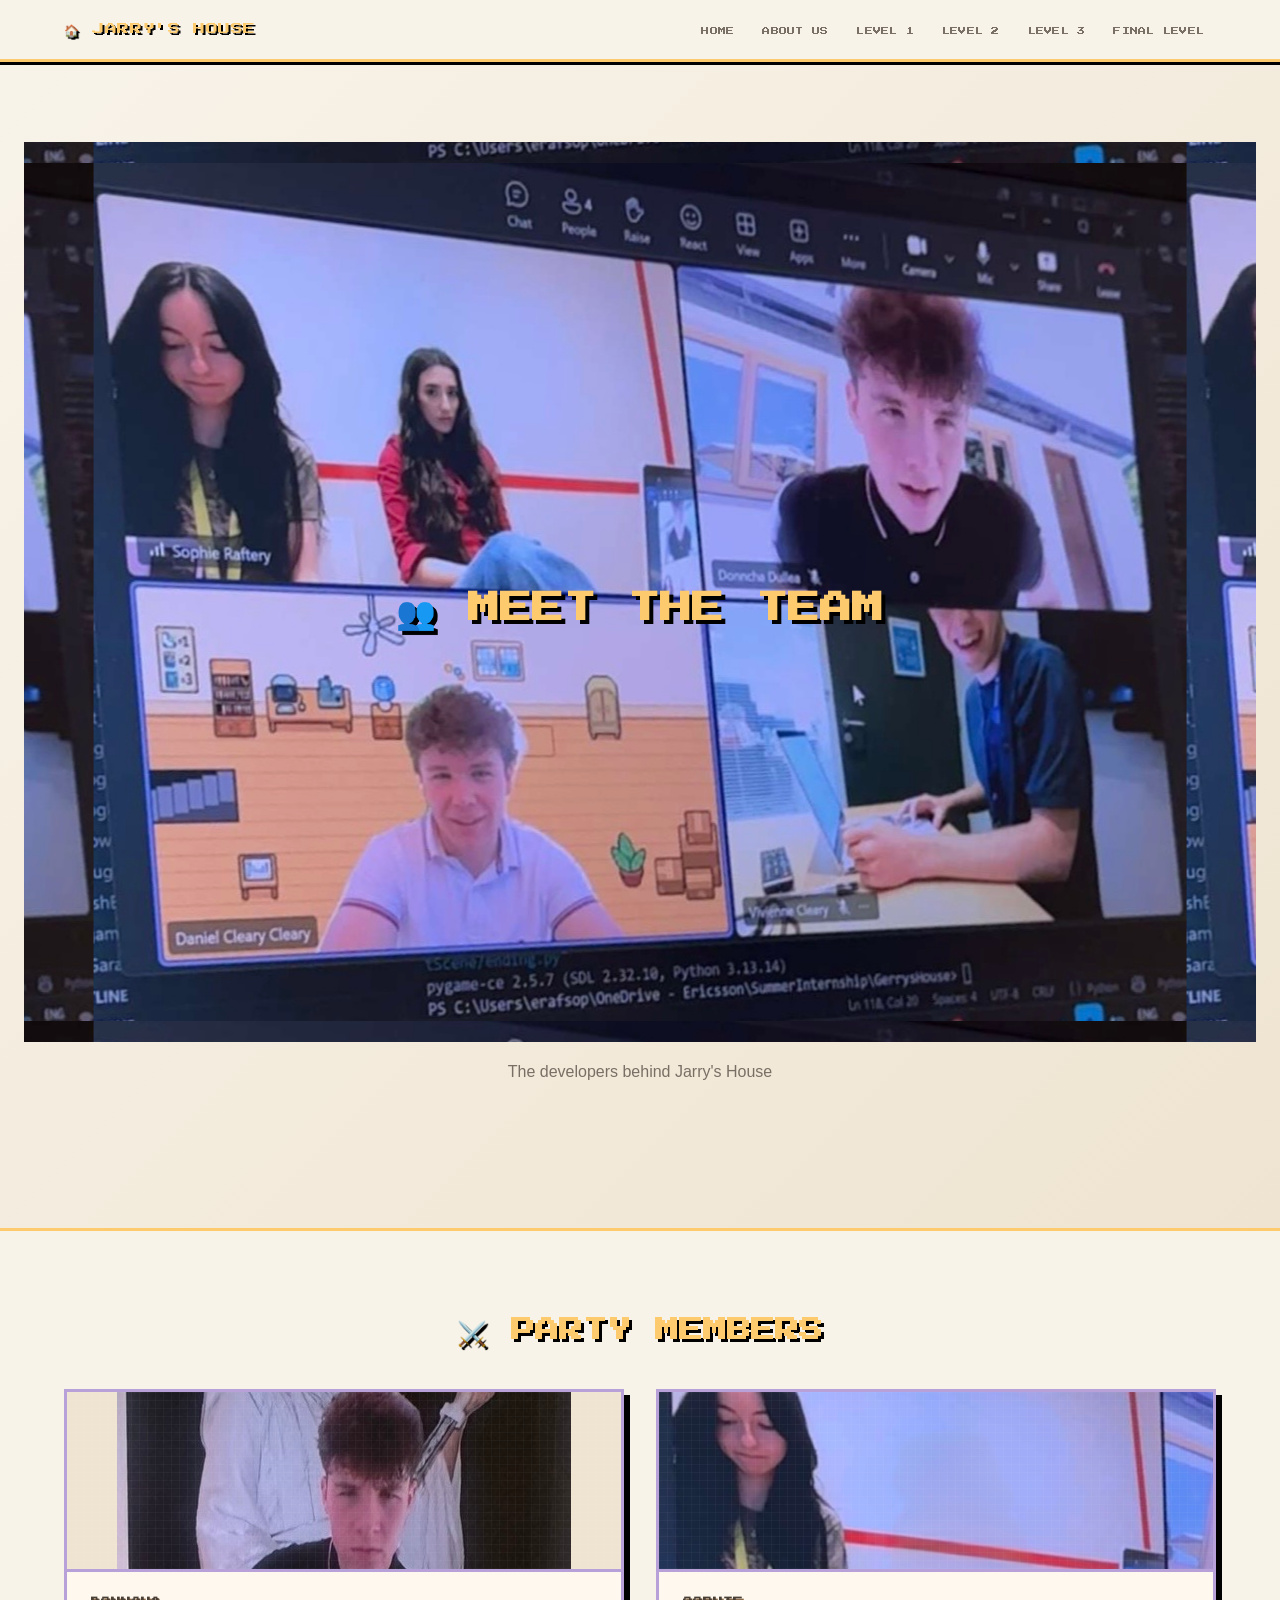
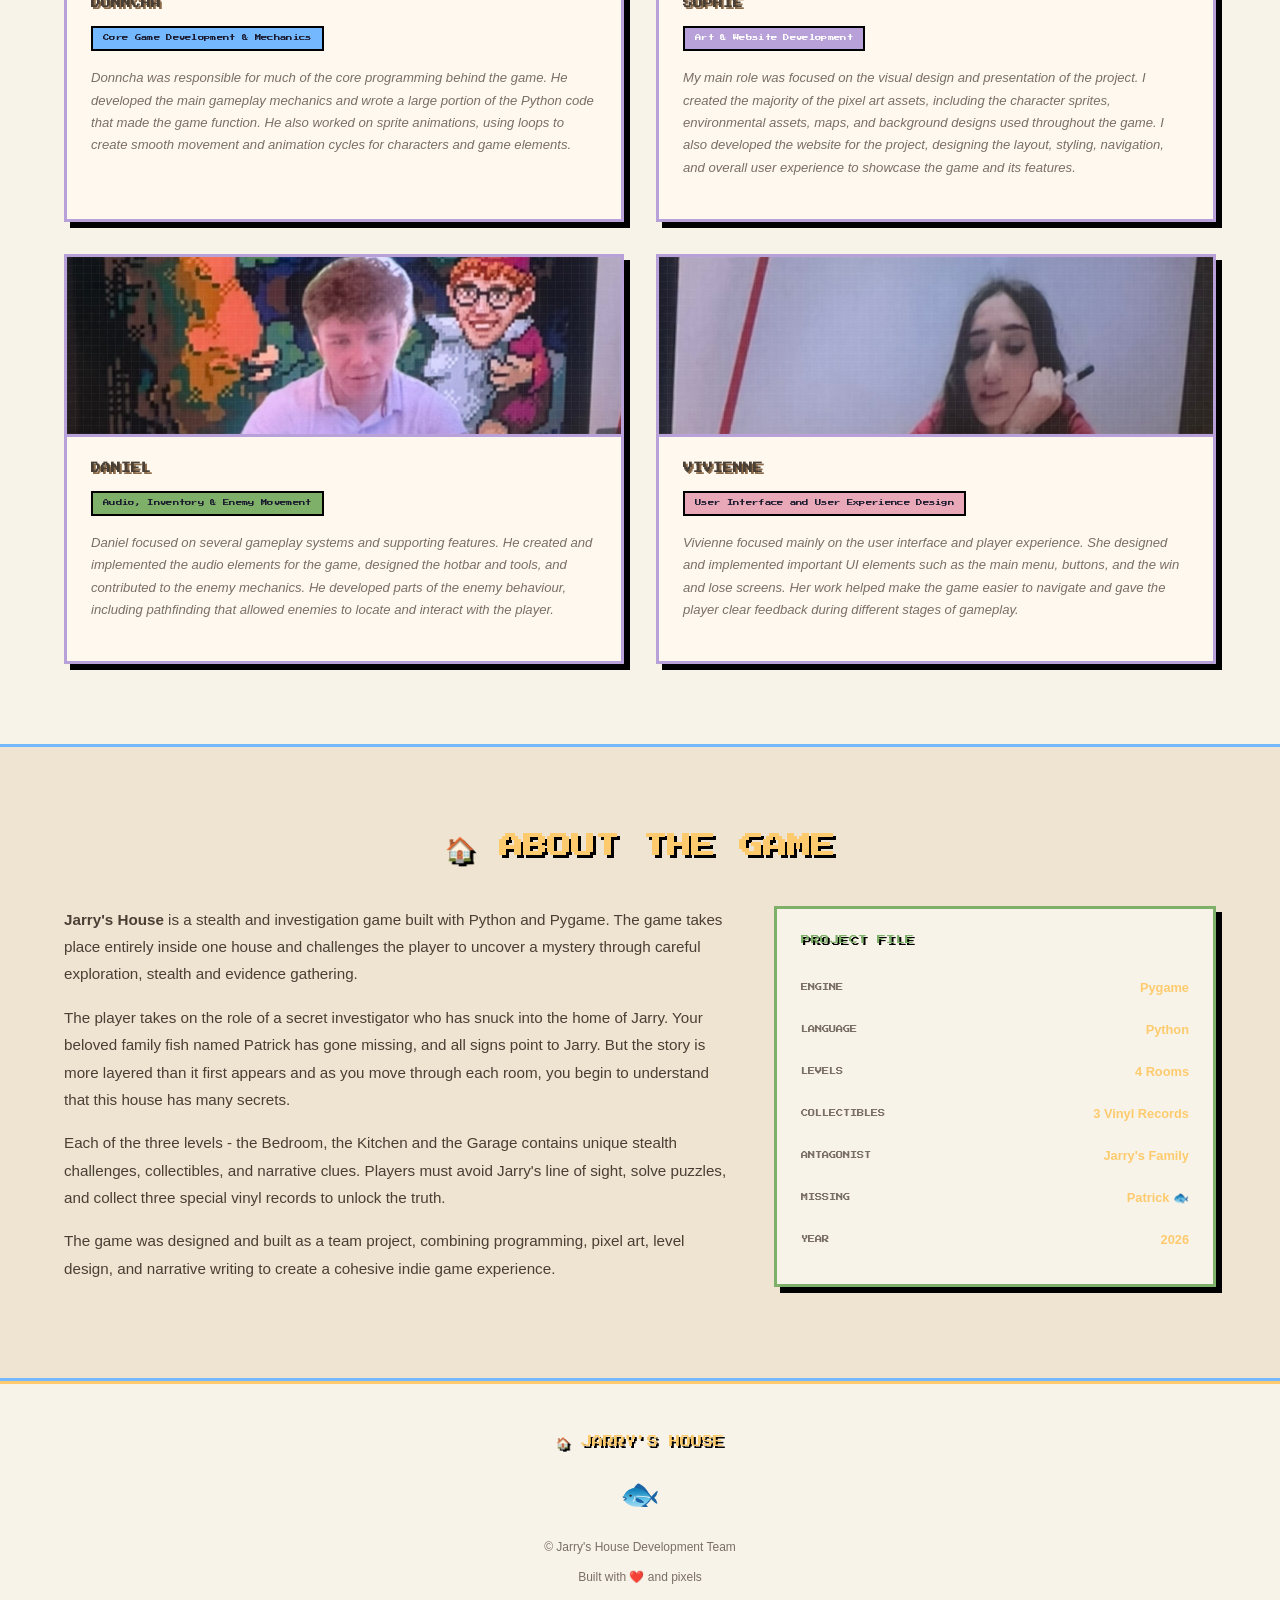
<file: website/html/about.html>
<!DOCTYPE html>
<html lang="en">
<head>
  <meta charset="UTF-8" />
  <meta name="viewport" content="width=device-width, initial-scale=1.0" />
  <title>👥 About Us — Jarry's House</title>
  <link rel="stylesheet" href="../css/style.css" />
  <link href="https://fonts.googleapis.com/css2?family=Press+Start+2P&display=swap" rel="stylesheet" />
</head>
<body>

  <!-- ============================================
       NAVIGATION
       ============================================ -->
  <nav class="navbar" aria-label="Main navigation">
    <div class="navbar__inner">
      <a href="./index.html" class="navbar__logo" aria-label="Jarry's House Home">🏠 JARRY'S HOUSE</a>
      <button class="navbar__hamburger" aria-label="Toggle navigation menu" aria-expanded="false" aria-controls="nav-links">
        <span></span><span></span><span></span>
      </button>
      <ul class="navbar__links" id="nav-links" role="list">
        <li><a href="./index.html">HOME</a></li>
        <li><a href="./about.html">ABOUT US</a></li>
        <li><a href="./level1.html">LEVEL 1</a></li>
        <li><a href="./level 2.html">LEVEL 2</a></li>
        <li><a href="./level 3.html">LEVEL 3</a></li>
        <li><a href="./final_level.html">FINAL LEVEL</a></li>
      </ul>
    </div>
  </nav>

  <main>

    <!-- ============================================
         PAGE HERO
         ============================================ -->
    <header class="page-hero pixel-bg" data-stars="30" aria-labelledby="about-title">
      <h1 class="page-hero__title hero__about__us" id="about-title">👥 MEET THE TEAM</h1>
      <p class="page-hero__subtitle">The developers behind Jarry's House</p>
    </header>

    <!-- ============================================
         TEAM SECTION
         ============================================ -->
    <section class="dark-section" aria-labelledby="team-heading">
      <div class="container">
        <h2 class="section-title" id="team-heading">⚔️ PARTY MEMBERS</h2>

        <div class="team-grid reveal-children">

          <!-- ===== TEAM MEMBER 1 ===== -->
          <article class="team-card" aria-label="Team member 1">
            <div class="team-card__avatar" aria-hidden="true">
              <img src="/website/images/about_donncha.jpeg" alt="donncha">

            </div>
            <div class="team-card__body">
              <h3 class="team-card__name">DONNCHA</h3>
              <span class="role-badge role-badge--programmer">Core Game Development & Mechanics</span>

              <p class="team-card__bio">
                Donncha was responsible for much of the core programming behind the game. He developed the main gameplay mechanics and wrote 
                a large portion of the Python code that made the game function. He also worked on sprite animations, using loops to create 
                smooth movement and animation cycles for characters and game elements.
              </p>
            </div>
          </article>

          <!-- ===== TEAM MEMBER 2 ===== -->
          <article class="team-card" aria-label="Team member 2">
            <div class="team-card__avatar" >
              <img src="/website/images/about_sophie.jpeg" alt="sophie">
            </div>
            <div class="team-card__body">
              <h3 class="team-card__name">SOPHIE</h3>
              <span class="role-badge role-badge--artist">Art & Website Development</span>

              <p class="team-card__bio">
              My main role was focused on the visual design and presentation of the project. I created the majority of the pixel art assets, 
              including the character sprites, environmental assets, maps, and background designs used throughout the game. I also developed 
              the website for the project, designing the layout, styling, navigation, and overall user experience to showcase the game and its
              features.
              </p>
            </div>
          </article>

          <!-- ===== TEAM MEMBER 3 ===== -->
          <article class="team-card" aria-label="Team member 3">
            <div class="team-card__avatar" style="background: linear-gradient(135deg, #003d2b, #0f3460);" aria-hidden="true">
              <img src="/website/images/about_daniel.jpeg" alt="daniel">
            </div>
            <div class="team-card__body">
              <h3 class="team-card__name">DANIEL</h3>
              <span class="role-badge role-badge--level-designer">Audio, Inventory & Enemy Movement</span>

              <p class="team-card__bio">
                Daniel focused on several gameplay systems and supporting features. He created and implemented the audio elements for the game,
                designed the hotbar and tools, and contributed to the enemy mechanics. He developed parts of the enemy behaviour, including 
                pathfinding that allowed enemies to locate and interact with the player.
              </p>
            </div>
          </article>

          <!-- ===== TEAM MEMBER 4 ===== -->
          <article class="team-card" aria-label="Team member 4">
            <div class="team-card__avatar" style="background: linear-gradient(135deg, #2d0a2e, #0f3460);" aria-hidden="true">
              <img src="/website/images/about_vivienne.jpeg" alt="vivienne">
            </div>
            <div class="team-card__body">
              <h3 class="team-card__name">VIVIENNE</h3>
              <span class="role-badge role-badge--designer">User Interface and User Experience Design</span>

              <p class="team-card__bio">
                Vivienne focused mainly on the user interface and player experience. She designed and implemented important UI elements such as
                the main menu, buttons, and the win and lose screens. Her work helped make the game easier to navigate and gave the player clear
                feedback during different stages of gameplay.
              </p>
            </div>
          </article>

        </div>
      </div>
    </section>

    <!-- ============================================
         ABOUT THE GAME
         ============================================ -->
    <section class="about-game" aria-labelledby="about-game-title">
      <div class="container">
        <h2 class="section-title" id="about-game-title">🏠 ABOUT THE GAME</h2>
        <div class="about-game-grid reveal">

          <div>
            <p>
              <strong>Jarry's House</strong> is a stealth and investigation game built with
              Python and Pygame. The game takes place entirely inside one house and challenges the player to
              uncover a mystery through careful exploration, stealth and evidence gathering.
            </p>
            <p>
              The player takes on the role of a secret investigator who has snuck into the home of
              Jarry. Your beloved family fish named Patrick has gone missing, and all signs point to Jarry. But
              the story is more layered than it first appears and as you move through each room, you begin
              to understand that this house has many secrets.
            </p>
            <p>
              Each of the three levels - the Bedroom, the Kitchen and the Garage contains
              unique stealth challenges, collectibles, and narrative clues. Players must avoid Jarry's line of
              sight, solve puzzles, and collect three special vinyl records to unlock the truth.
            </p>
            <p>
              The game was designed and built as a team project, combining programming, pixel art, level design,
              and narrative writing to create a cohesive indie game experience.
            </p>
          </div>

          <!-- Game details panel -->
          <div>
            <div class="stat-panel">
              <div class="stat-panel__title">PROJECT FILE</div>
              <div class="stat-row">
                <span class="stat-row__label">ENGINE</span>
                <span class="stat-row__value">Pygame</span>
              </div>
              <div class="stat-row">
                <span class="stat-row__label">LANGUAGE</span>
                <span class="stat-row__value">Python</span>
              </div>
              <div class="stat-row">
                <span class="stat-row__label">LEVELS</span>
                <span class="stat-row__value">4 Rooms</span>
              </div>
              <div class="stat-row">
                <span class="stat-row__label">COLLECTIBLES</span>
                <span class="stat-row__value">3 Vinyl Records</span>
              </div>
              <div class="stat-row">
                <span class="stat-row__label">ANTAGONIST</span>
                <span class="stat-row__value">Jarry's Family</span>
              </div>
              <div class="stat-row">
                <span class="stat-row__label">MISSING</span>
                <span class="stat-row__value">Patrick 🐟</span>
              </div>
              <!-- PLACEHOLDER: Replace with actual project year -->
              <div class="stat-row">
                <span class="stat-row__label">YEAR</span>
                <span class="stat-row__value">2026</span>
              </div>
            </div>
          </div>

        </div>
      </div>
    </section>

  </main>

  <!-- ============================================
       FOOTER
       ============================================ -->
  <footer class="footer" aria-label="Site footer">
    <div class="footer__content">
      <div class="footer__logo">🏠 JARRY'S HOUSE</div>
      <span class="footer__fish" aria-label="Patrick the fish">🐟</span>
      <p class="footer__copy">
        © <span></span> Jarry's House Development Team
      </p>
      <p class="footer__built">Built with ❤️ and pixels</p>
    </div>
  </footer>

  <script src="../js/script.js"></script>
</body>
</html>
</file>
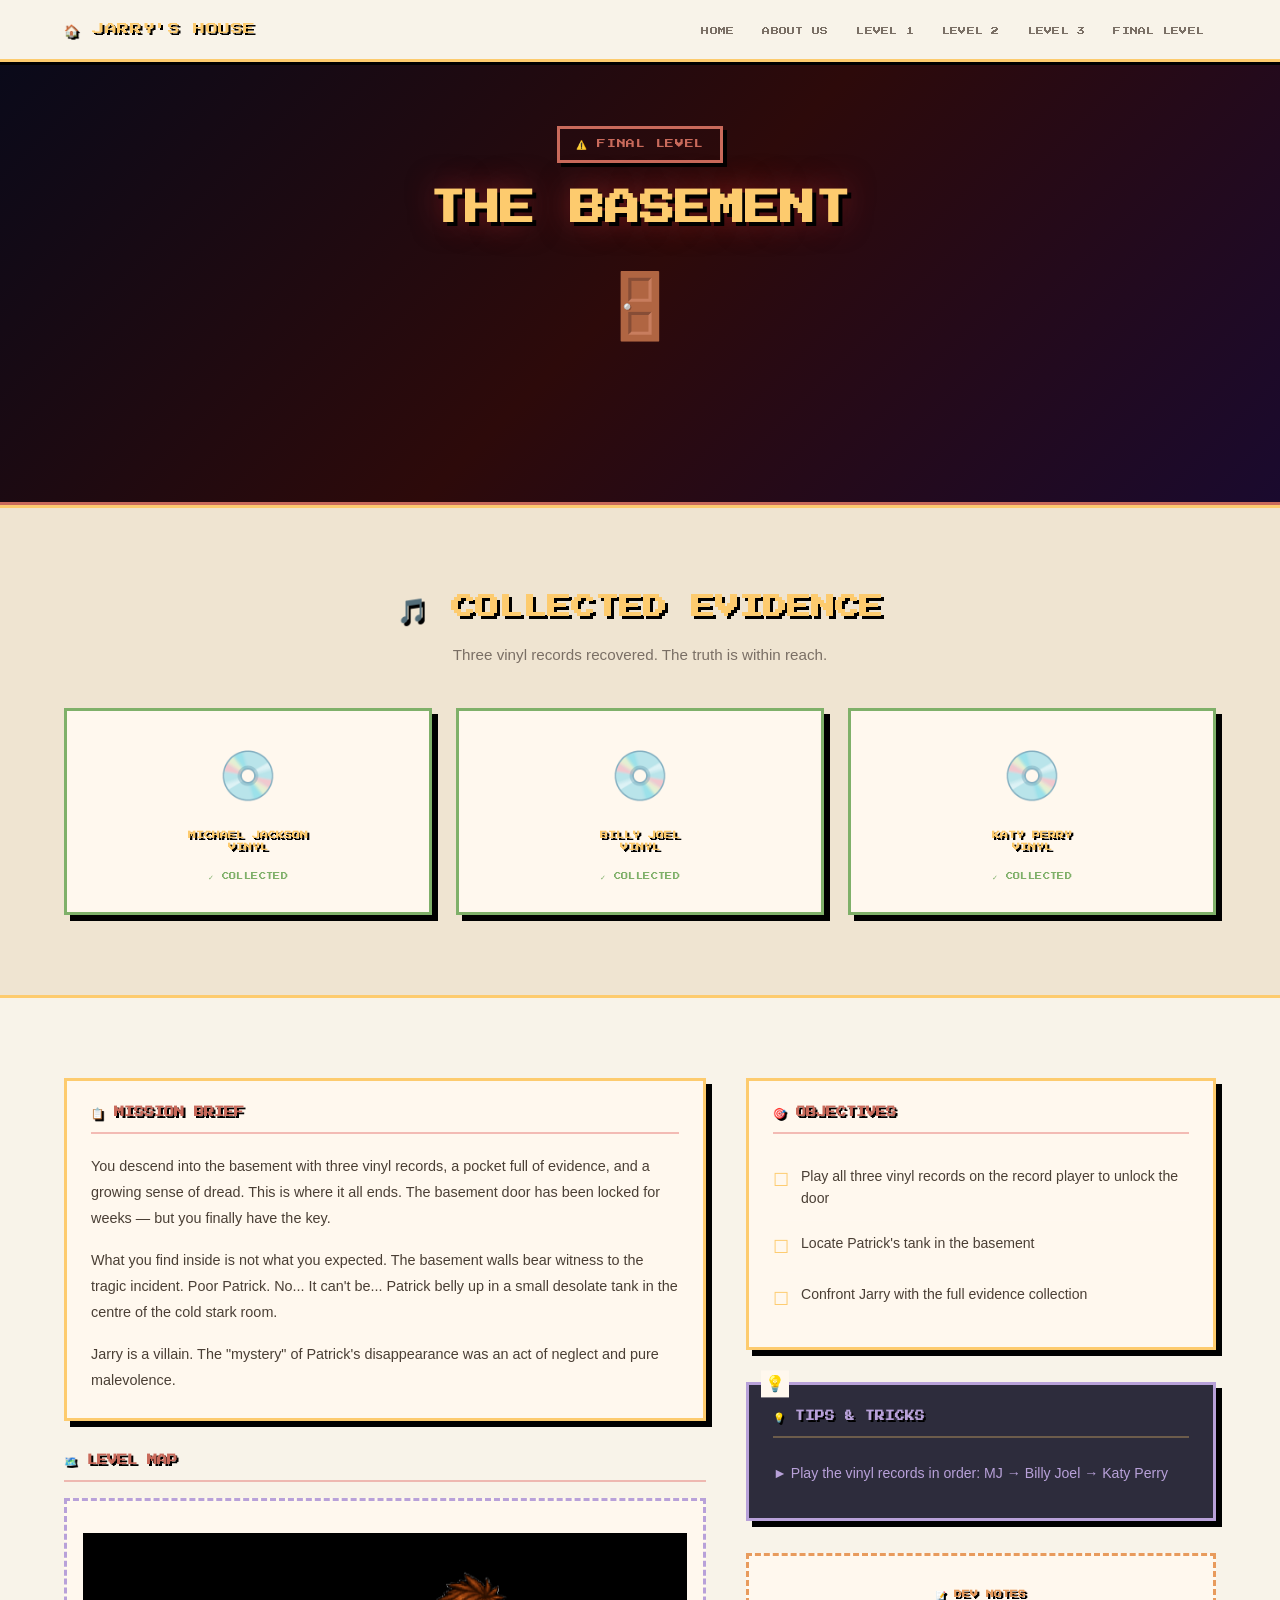
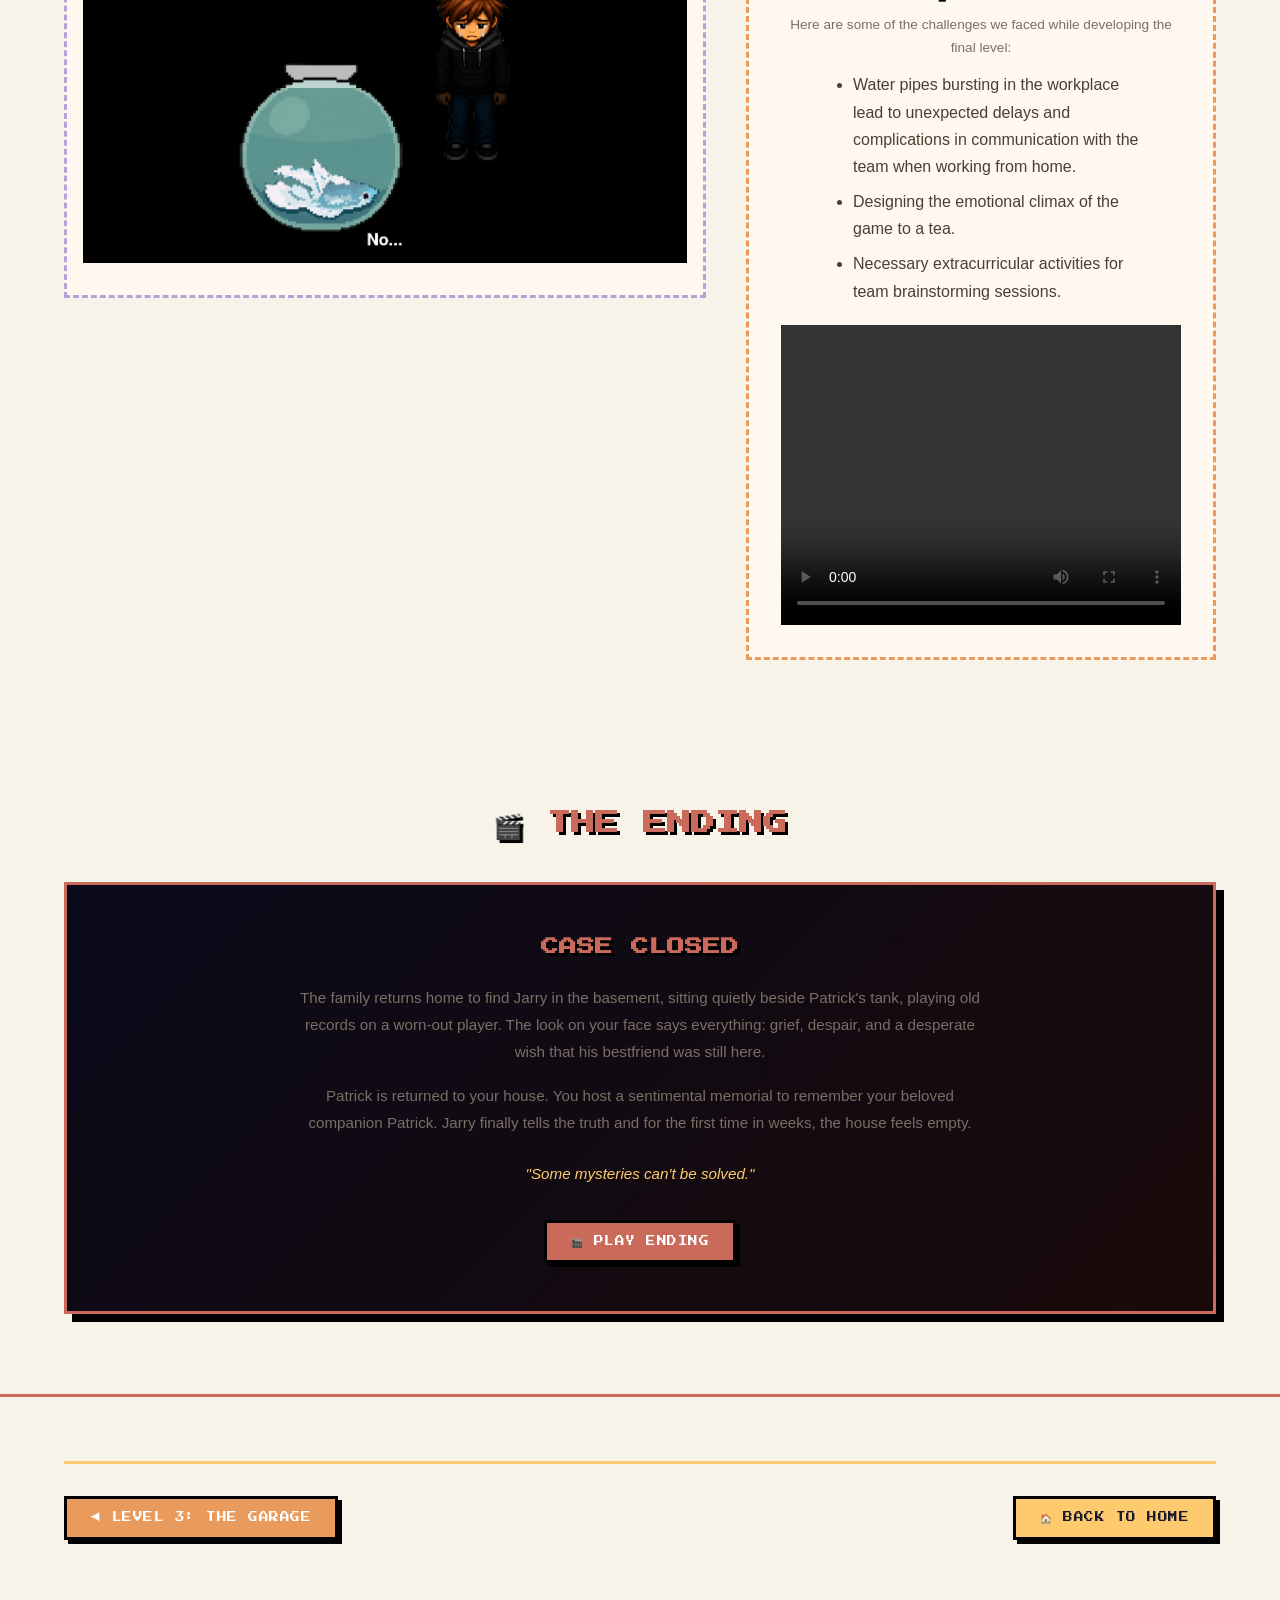
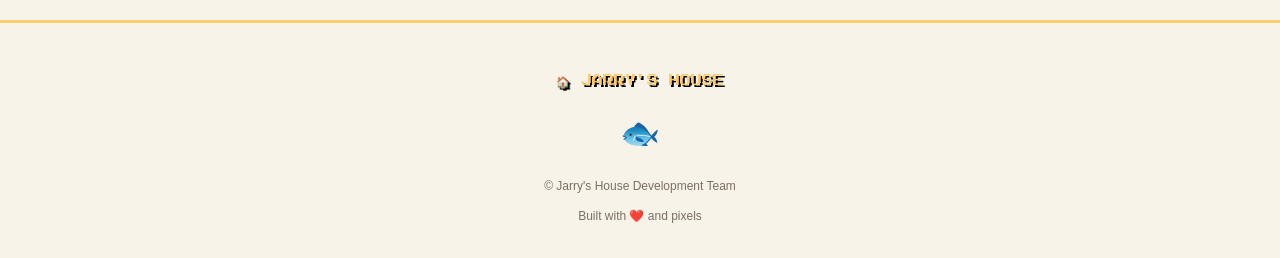
<file: website/html/final_level.html>
<!DOCTYPE html>
<html lang="en">
<head>
  <meta charset="UTF-8" />
  <meta name="viewport" content="width=device-width, initial-scale=1.0" />
  <title>⚠️ Final Level: The Basement — Jarry's House</title>
  <link rel="stylesheet" href="../css/style.css" />
  <link href="https://fonts.googleapis.com/css2?family=Press+Start+2P&display=swap" rel="stylesheet" />
  <style>
    /* Final Level specific — red/gold dramatic theme */
    .level-header {
      border-bottom-color: var(--accent-red);
      background: linear-gradient(135deg, #0a0a1a 0%, #2d0a0a 50%, #1a0a2e 100%);
    }
    .level-badge  { color: var(--accent-red); border-color: var(--accent-red); }
    .level-title  { color: var(--accent-gold); text-shadow: 4px 4px 0 #000, 0 0 30px rgba(214,48,49,0.5); }
  </style>
</head>
<body>

  <!-- ============================================
       THE END OVERLAY (injected by JS, shown on demand)
       ============================================ -->
  <!-- The overlay is generated dynamically by showEndScreen() in script.js -->

  <!-- NAVIGATION -->
  <nav class="navbar" aria-label="Main navigation">
    <div class="navbar__inner">
      <a href="./index.html" class="navbar__logo" aria-label="Jarry's House Home">🏠 JARRY'S HOUSE</a>
      <button class="navbar__hamburger" aria-label="Toggle navigation menu" aria-expanded="false" aria-controls="nav-links">
        <span></span><span></span><span></span>
      </button>
      <ul class="navbar__links" id="nav-links" role="list">
        <li><a href="./index.html">HOME</a></li>
        <li><a href="./about.html">ABOUT US</a></li>
        <li><a href="./level1.html">LEVEL 1</a></li>
        <li><a href="./level 2.html">LEVEL 2</a></li>
        <li><a href="./level 3.html">LEVEL 3</a></li>
        <li><a href="./final_level.html">FINAL LEVEL</a></li>
      </ul>
    </div>
  </nav>

  <main>

    <!-- LEVEL HEADER (extra dramatic) -->
    <header class="level-header pixel-bg" data-stars="50" aria-labelledby="final-level-title">
      <div class="container text-center">
        <span class="level-badge" aria-label="Final Level">⚠️ FINAL LEVEL</span>
        <h1 class="level-title" id="final-level-title">THE BASEMENT</h1>
        <span class="level-icon" aria-hidden="true">🚪</span>
      </div>
    </header>

    <!-- ============================================
         VINYL / EVIDENCE COLLECTION
         ============================================ -->
    <section class="panel-section" aria-labelledby="evidence-heading">
      <div class="container">
        <h2 class="section-title" id="evidence-heading">🎵 COLLECTED EVIDENCE</h2>
        <p class="section-subtitle">Three vinyl records recovered. The truth is within reach.</p>

        <div class="vinyl-grid reveal-children">

          <div class="vinyl-card" aria-label="Michael Jackson vinyl - collected">
            <span class="vinyl-card__icon" aria-hidden="true">💿</span>
            <h3 class="vinyl-card__title">MICHAEL JACKSON<br/>VINYL</h3>
            <span class="vinyl-card__collected">✓ COLLECTED</span>
          </div>

          <div class="vinyl-card" aria-label="Billy Joel vinyl - collected">
            <span class="vinyl-card__icon" aria-hidden="true">💿</span>
            <h3 class="vinyl-card__title">BILLY JOEL<br/>VINYL</h3>
            <span class="vinyl-card__collected">✓ COLLECTED</span>
          </div>

          <div class="vinyl-card" aria-label="Katy Perry vinyl - collected">
            <span class="vinyl-card__icon" aria-hidden="true">💿</span>
            <h3 class="vinyl-card__title">KATY PERRY<br/>VINYL</h3>
            <span class="vinyl-card__collected">✓ COLLECTED</span>
          </div>

        </div>
      </div>
    </section>

    <!-- MAIN LEVEL CONTENT -->
    <section class="dark-section" style="padding-bottom: 4rem;">
      <div class="container">
        <div class="level-main reveal">

          <!-- LEFT: Mission Brief + Map -->
          <div>
            <div class="mission-brief-panel" aria-labelledby="brief-final-heading">
              <h2 class="panel-heading panel-heading--red" id="brief-final-heading">📋 MISSION BRIEF</h2>
              <p>
                You descend into the basement with three vinyl records, a pocket full of evidence,
                and a growing sense of dread. This is where it all ends. The basement door has been locked
                for weeks — but you finally have the key.
              </p>
              <p>
                What you find inside is not what you expected. The basement walls bear witness to the tragic incident. Poor Patrick. No... It can't be... Patrick belly up in a small desolate tank in the centre of the cold stark room.
              </p>
              <p>
                Jarry is a villain. The "mystery" of Patrick's disappearance was an act of neglect and pure malevolence.
              </p>
            </div>

            <!-- MAP PLACEHOLDER -->
            <div class="mt-2" aria-labelledby="map-final-heading">
              <h2 class="panel-heading panel-heading--red" id="map-final-heading" style="font-family:'Press Start 2P',monospace;font-size:0.65rem;color:var(--accent-red);margin-bottom:1rem;">🗺️ LEVEL MAP</h2>
              <!-- PLACEHOLDER: Replace with actual final level map screenshot -->
              <div class="placeholder-box placeholder-box--map" aria-label="Final level map placeholder">
                <p class="placeholder-box__label">
                  <img src="../images/endSceneSS.png">
                </p>
              </div>
            </div>
          </div>

          <!-- RIGHT: Objectives + Tips + Dev Notes -->
          <div>

            <div class="mission-brief-panel mb-2" aria-labelledby="obj-final-heading">
              <h2 class="panel-heading panel-heading--red" id="obj-final-heading">🎯 OBJECTIVES</h2>
              <ul class="objective-list" aria-label="Final level objectives">
                <li>Play all three vinyl records on the record player to unlock the door</li>
                <li>Locate Patrick's tank in the basement</li>
                <li>Confront Jarry with the full evidence collection</li>
              </ul>
            </div>

            <div class="tip-box mb-2" aria-labelledby="tips-final-heading">
              <h2 class="panel-heading" id="tips-final-heading" style="font-family:'Press Start 2P',monospace;font-size:0.6rem;color:var(--accent-purple);margin-bottom:1rem;">💡 TIPS &amp; TRICKS</h2>
              <ul aria-label="Final level tips">
                <li>Play the vinyl records in order: MJ → Billy Joel → Katy Perry</li>
              </ul>
            </div>

            <div class="dev-notes" aria-labelledby="dev-final-heading">
              <h2 class="dev-notes__label" id="dev-final-heading">📝 DEV NOTES</h2>
              <p>Here are some of the challenges we faced while developing the final level:</p>
              <ul>
                <li>Water pipes bursting in the workplace lead to unexpected delays and complications in communication with the team when working from home.</li>
                <li>Designing the emotional climax of the game to a tea.</li>
                <li>Necessary extracurricular activities for team brainstorming sessions.</li>
              </ul>
              <video src="/website/images/danielDevNotesFinalLevel.mp4" alt="daniel speaking about final level problems" width="400" height="300" unmuted loop controls>
            </div>

          </div>
        </div>
      </div>
    </section>

    <!-- ============================================
         THE ENDING SECTION
         ============================================ -->
    <section class="dark-section" style="padding: 5rem 0;" aria-labelledby="ending-heading">
      <div class="container">
        <h2 class="section-title" id="ending-heading" style="color:var(--accent-red);">🎬 THE ENDING</h2>

        <div class="ending-panel reveal">
          <h3 class="ending-title">CASE CLOSED</h3>

          <p>
            The family returns home to find Jarry in the basement, sitting quietly beside Patrick's tank,
            playing old records on a worn-out player. The look on your face says everything: grief, despair,
            and a desperate wish that his bestfriend was still here.
          </p>
          <p>
            Patrick is returned to your house. You host a sentimental memorial to remember your beloved companion Patrick. Jarry finally tells the
            truth and for the first time in weeks, the house feels empty.
          </p>
          <p style="color: var(--accent-gold); font-style: italic; margin-top: 1.5rem;">
            "Some mysteries can't be solved."
          </p>

          <div style="margin-top: 2rem;">
            <button
              class="btn-pixel btn-pixel--red"
              onclick="showEndScreen()"
              aria-label="Play the ending cinematic"
            >
              🎬 PLAY ENDING
            </button>
          </div>
        </div>

      </div>
    </section>

    <!-- LEVEL NAVIGATION -->
    <section class="dark-section" style="padding: 3rem 0; border-top: 3px solid var(--accent-red);">
      <div class="container">
        <nav class="level-nav" aria-label="Level navigation">
          <a href="./level 3.html" class="btn-pixel btn-pixel--orange" aria-label="Go back to Level 3: The Garage">◀ LEVEL 3: THE GARAGE</a>
          <a href="./index.html" class="btn-pixel" aria-label="Return to home page">🏠 BACK TO HOME</a>
        </nav>
      </div>
    </section>

  </main>

  <!-- FOOTER -->
  <footer class="footer" aria-label="Site footer">
    <div class="footer__content">
      <div class="footer__logo">🏠 JARRY'S HOUSE</div>
      <span class="footer__fish" aria-label="Patrick the fish">🐟</span>
      <p class="footer__copy">
        © <span></span> Jarry's House Development Team
      </p>
      <p class="footer__built">Built with ❤️ and pixels</p>
    </div>
  </footer>

  <script src="../js/script.js"></script>
</body>
</html>
</file>
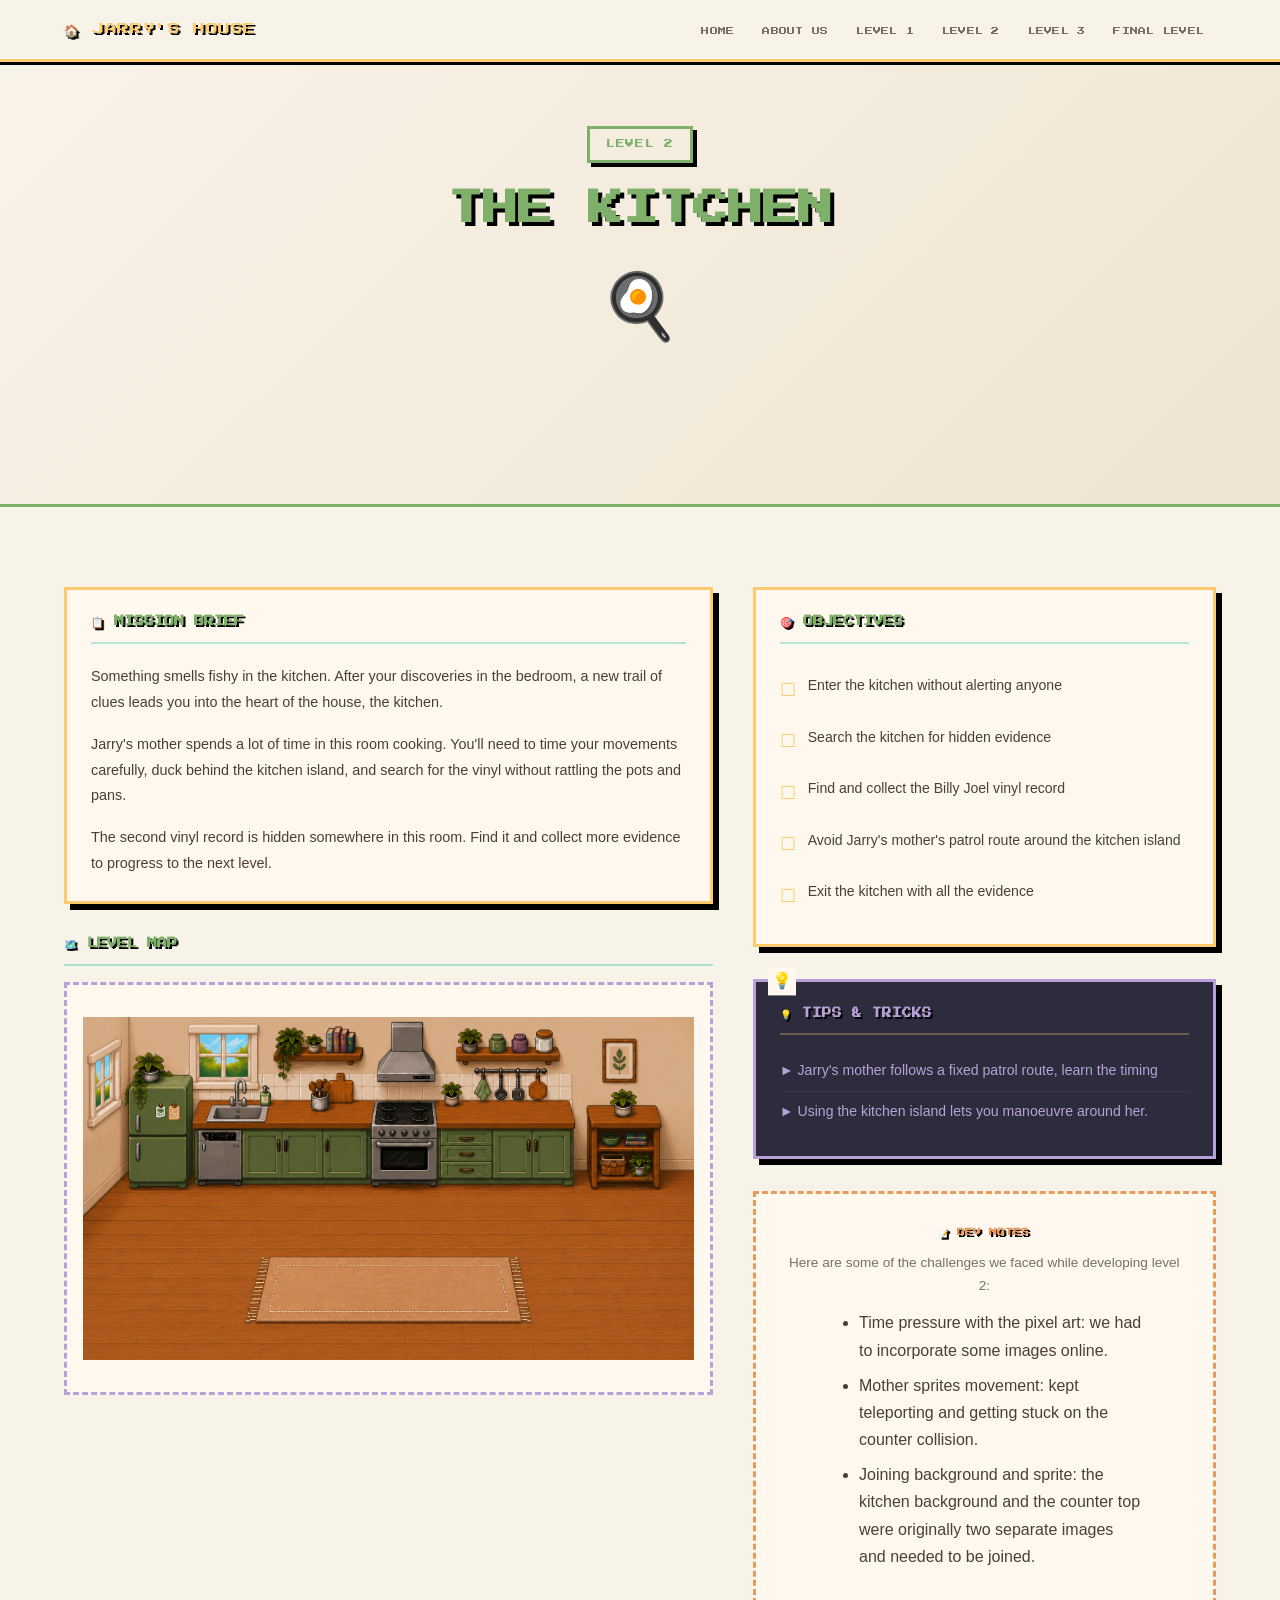
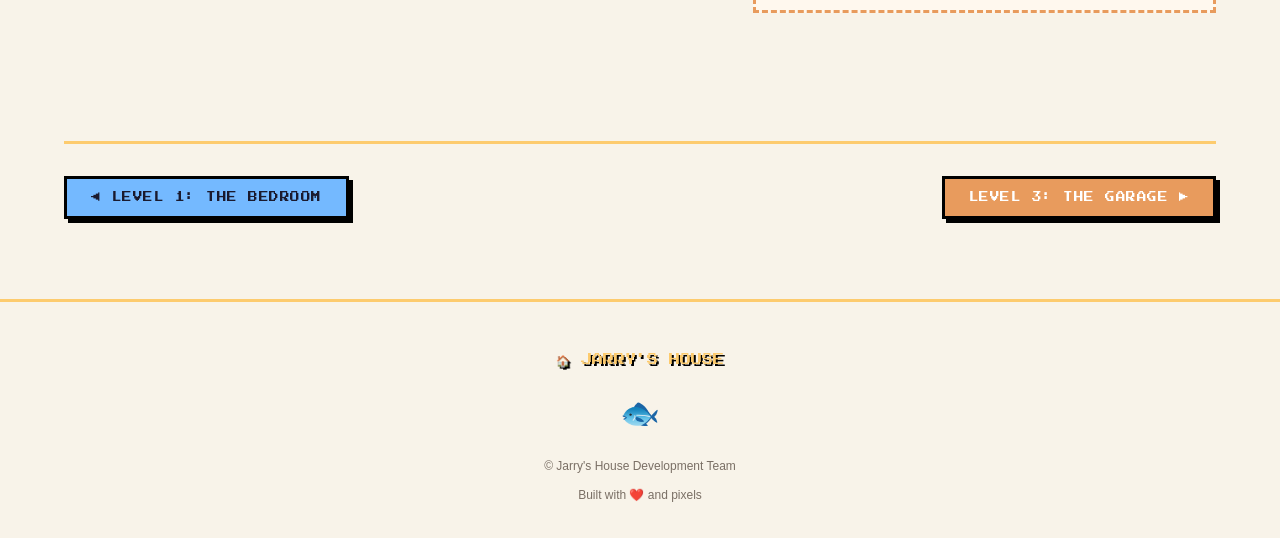
<file: website/html/level 2.html>
<!DOCTYPE html>
<html lang="en">
<head>
  <meta charset="UTF-8" />
  <meta name="viewport" content="width=device-width, initial-scale=1.0" />
  <title>Level 2: The Kitchen — Jarry's House</title>
  <link rel="stylesheet" href="../css/style.css" />
  <link href="https://fonts.googleapis.com/css2?family=Press+Start+2P&display=swap" rel="stylesheet" />
  <style>
    /* Level 2 specific — green theme */
    .level-header { border-bottom-color: var(--accent-green); }
    .level-badge  { color: var(--accent-green); border-color: var(--accent-green); }
    .level-title  { color: var(--accent-green); }
  </style>
</head>
<body>

  <!-- NAVIGATION -->
  <nav class="navbar" aria-label="Main navigation">
    <div class="navbar__inner">
      <a href="./index.html" class="navbar__logo" aria-label="Jarry's House Home">🏠 JARRY'S HOUSE</a>
      <button class="navbar__hamburger" aria-label="Toggle navigation menu" aria-expanded="false" aria-controls="nav-links">
        <span></span><span></span><span></span>
      </button>
      <ul class="navbar__links" id="nav-links" role="list">
        <li><a href="./index.html">HOME</a></li>
        <li><a href="./about.html">ABOUT US</a></li>
        <li><a href="./level1.html">LEVEL 1</a></li>
        <li><a href="./level 2.html">LEVEL 2</a></li>
        <li><a href="./level 3.html">LEVEL 3</a></li>
        <li><a href="./final_level.html">FINAL LEVEL</a></li>
      </ul>
    </div>
  </nav>

  <main>

    <!-- LEVEL HEADER -->
    <header class="level-header pixel-bg" data-stars="20" aria-labelledby="level2-title">
      <div class="container text-center">
        <span class="level-badge" aria-label="Level 2">LEVEL 2</span>
        <h1 class="level-title" id="level2-title">THE KITCHEN</h1>
        <span class="level-icon" aria-hidden="true">🍳</span>
      </div>
    </header>

    <!-- MAIN LEVEL CONTENT -->
    <section class="dark-section" style="padding-bottom: 4rem;">
      <div class="container">
        <div class="level-main reveal">

          <!-- LEFT: Mission Brief + Map -->
          <div>
            <div class="mission-brief-panel" aria-labelledby="brief2-heading">
              <h2 class="panel-heading panel-heading--green" id="brief2-heading">📋 MISSION BRIEF</h2>
              <p>
                Something smells fishy in the kitchen. After your discoveries in the bedroom, a new trail of clues leads you into the heart
                of the house, the kitchen.
              </p>
              <p>
                Jarry's mother spends a lot of time in this room cooking.
                You'll need to time your movements carefully, duck behind the kitchen island, and search
                for the vinyl without rattling the pots and pans.
              </p>
              <p>
                The second vinyl record is hidden somewhere in this room. Find it and collect more evidence to progress to the next level.
              </p>
            </div>

          <!-- MAP PLACEHOLDER -->
            <div class="mt-2" aria-labelledby="map2-heading">
              <h2 class="panel-heading panel-heading--green" id="map2-heading" style="font-family:'Press Start 2P',monospace;font-size:0.65rem;color:var(--accent-green);margin-bottom:1rem;">🗺️ LEVEL MAP</h2>
              <div class="placeholder-box placeholder-box--map" aria-label="Level 2 map placeholder">
                <p class="placeholder-box__label">
                  <img src="/images/kitchen.png">
                </p>
              </div>
            </div>
          </div>

          <!-- RIGHT: Objectives + Tips + Dev Notes -->
          <div>
            <div class="mission-brief-panel mb-2" aria-labelledby="obj2-heading">
              <h2 class="panel-heading panel-heading--green" id="obj2-heading">🎯 OBJECTIVES</h2>
              <ul class="objective-list" aria-label="Level 2 objectives">
                <li>Enter the kitchen without alerting anyone</li>
                <li>Search the kitchen for hidden evidence</li>
                <li>Find and collect the Billy Joel vinyl record</li>
                <li>Avoid Jarry's mother's patrol route around the kitchen island</li>
                <li>Exit the kitchen with all the evidence</li>
              </ul>
            </div>

            <div class="tip-box mb-2" aria-labelledby="tips2-heading">
              <h2 class="panel-heading" id="tips2-heading" style="font-family:'Press Start 2P',monospace;font-size:0.6rem;color:var(--accent-purple);margin-bottom:1rem;">💡 TIPS &amp; TRICKS</h2>
              <ul aria-label="Level 2 tips">
                <li>Jarry's mother follows a fixed patrol route, learn the timing</li>
                <li>Using the kitchen island lets you manoeuvre around her.</li>
              </ul>
            </div>

            <!-- Dev Notes -->
            <div class="dev-notes" aria-labelledby="dev-final-heading">
              <h2 class="dev-notes__label" id="dev-final-heading">📝 DEV NOTES</h2>
              <p>Here are some of the challenges we faced while developing level 2:</p>
              <ul>
                <li>Time pressure with the pixel art: we had to incorporate some images online.</li>
                <li>Mother sprites movement: kept teleporting and getting stuck on the counter collision.</li>
                <li>Joining background and sprite: the kitchen background and the counter top were originally two separate images and needed to be joined.</li>
              </ul>
            </div>

          </div>
        </div>
      </div>
    </section>

    <!-- LEVEL NAVIGATION -->
    <section class="dark-section" style="padding: 3rem 0;">
      <div class="container">
        <nav class="level-nav" aria-label="Level navigation">
          <a href="./level1.html" class="btn-pixel btn-pixel--blue" aria-label="Go to Level 1: The Bedroom">◀ LEVEL 1: THE BEDROOM</a>
          <a href="./level 3.html" class="btn-pixel btn-pixel--orange" aria-label="Go to Level 3: The Garage">LEVEL 3: THE GARAGE ▶</a>
        </nav>
      </div>
    </section>

  </main>

  <!-- FOOTER -->
  <footer class="footer" aria-label="Site footer">
    <div class="footer__content">
      <div class="footer__logo">🏠 JARRY'S HOUSE</div>
      <span class="footer__fish" aria-label="Patrick the fish">🐟</span>
      <p class="footer__copy">
        © <span></span> Jarry's House Development Team
      </p>
      <p class="footer__built">Built with ❤️ and pixels</p>
    </div>
  </footer>

  <script src="../js/script.js"></script>
</body>
</html>
</file>
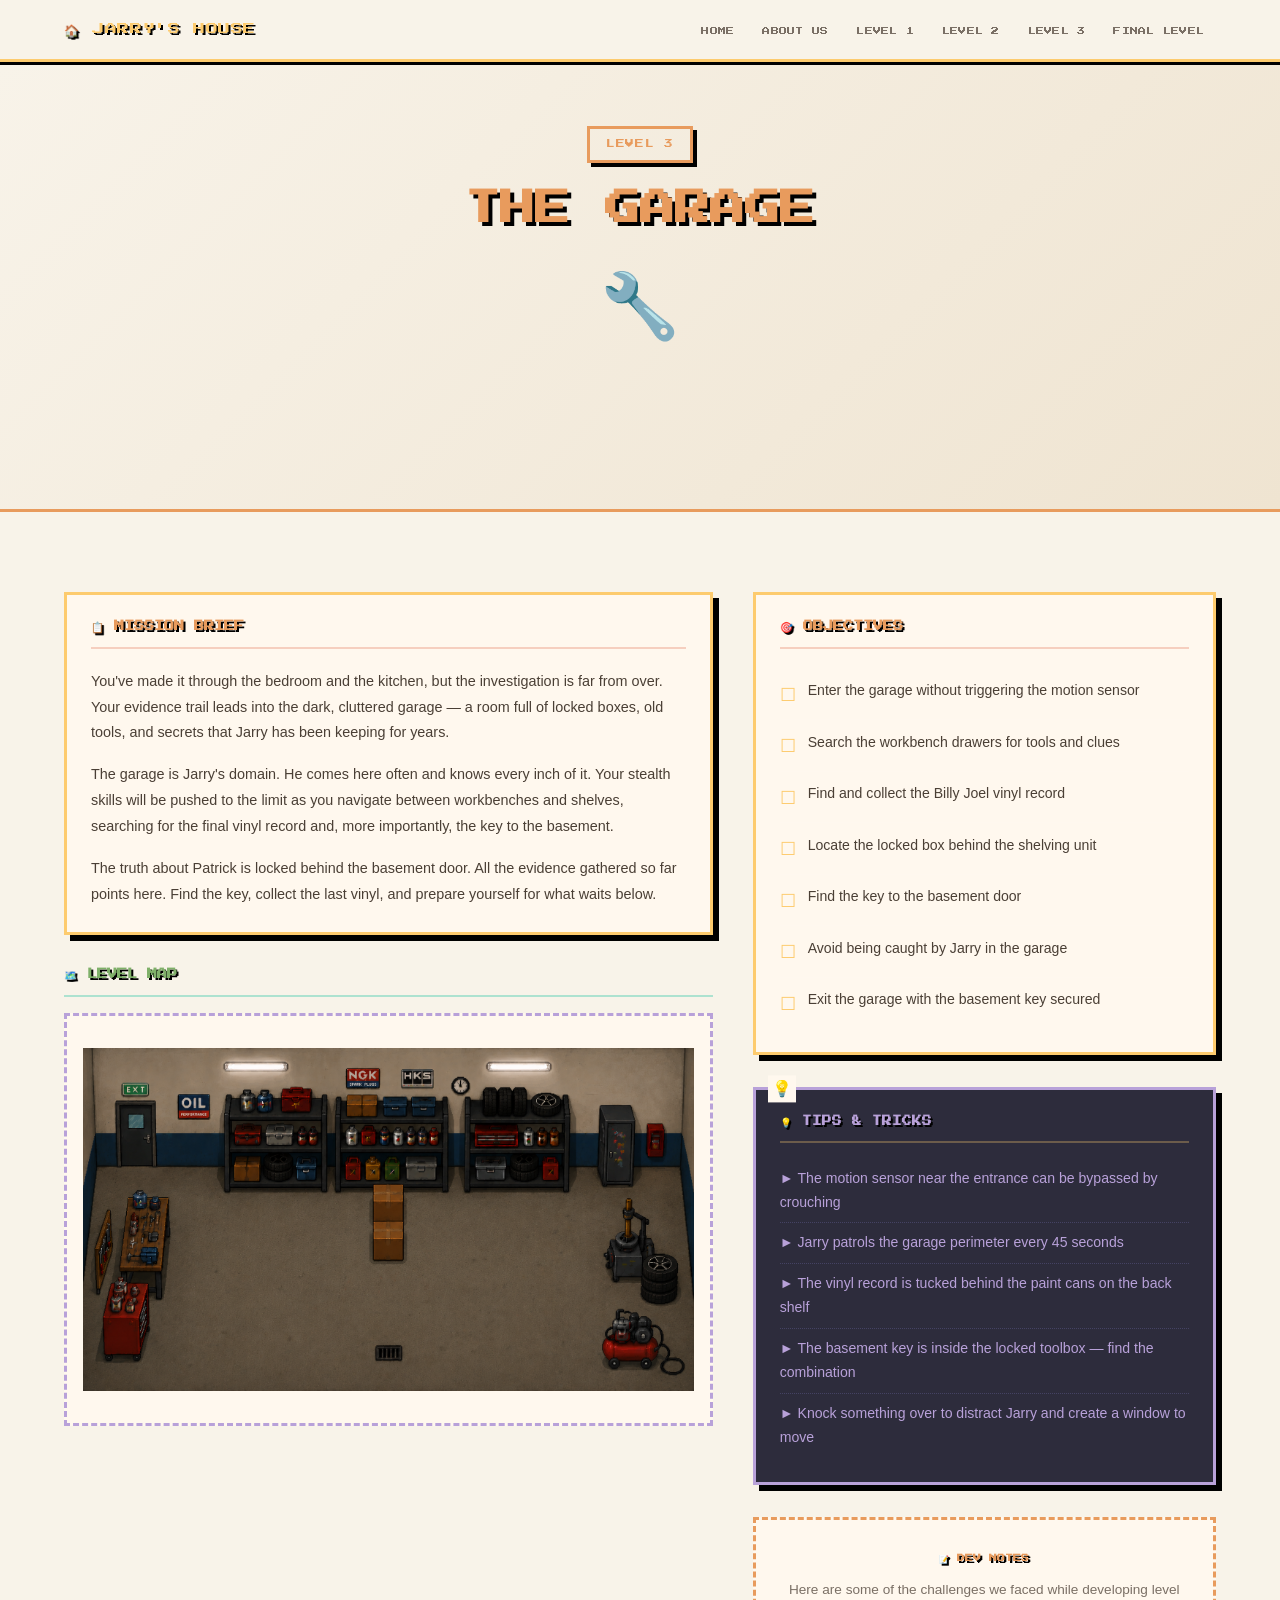
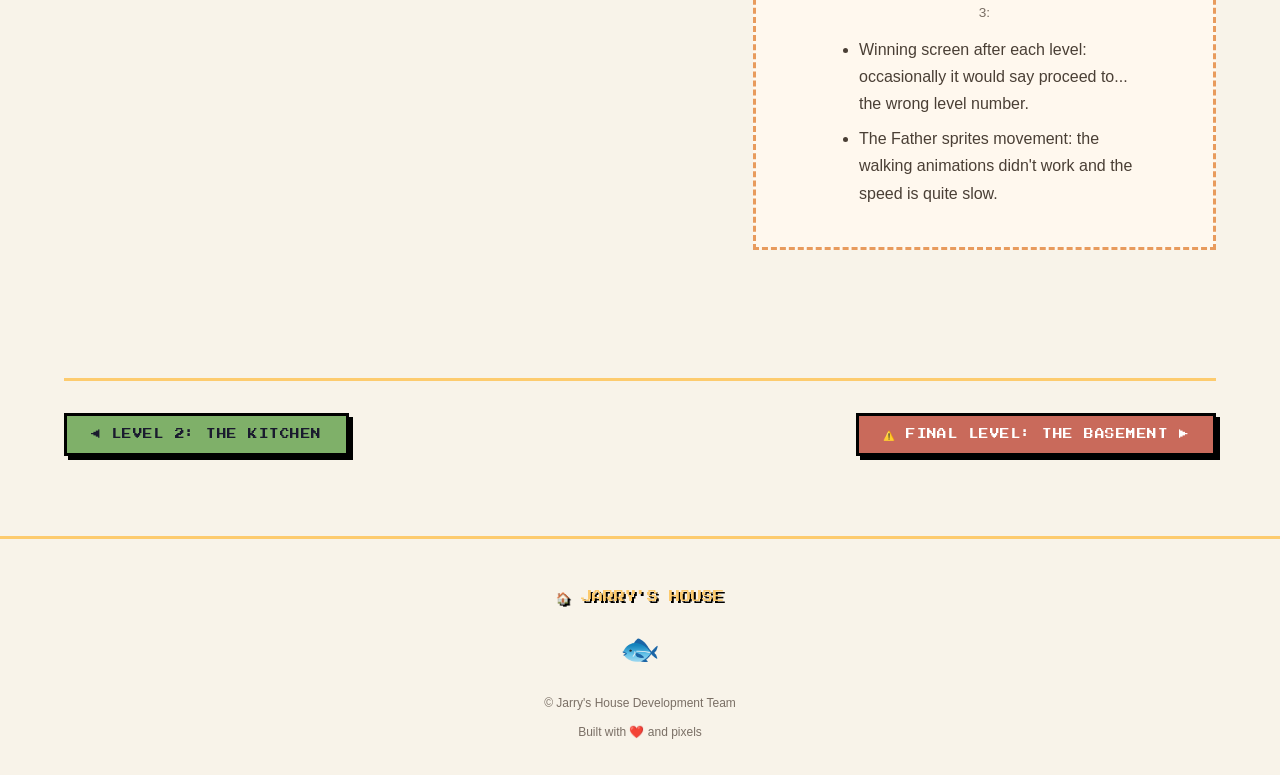
<file: website/html/level 3.html>
<!DOCTYPE html>
<html lang="en">
<head>
  <meta charset="UTF-8" />
  <meta name="viewport" content="width=device-width, initial-scale=1.0" />
  <title>Level 3: The Garage — Jarry's House</title>
  <link rel="stylesheet" href="../css/style.css" />
  <link href="https://fonts.googleapis.com/css2?family=Press+Start+2P&display=swap" rel="stylesheet" />
  <style>
    /* Level 3 specific — orange theme */
    .level-header { border-bottom-color: var(--accent-orange); }
    .level-badge  { color: var(--accent-orange); border-color: var(--accent-orange); }
    .level-title  { color: var(--accent-orange); }
  </style>
</head>
<body>

  <!-- NAVIGATION -->
  <nav class="navbar" aria-label="Main navigation">
    <div class="navbar__inner">
      <a href="./index.html" class="navbar__logo" aria-label="Jarry's House Home">🏠 JARRY'S HOUSE</a>
      <button class="navbar__hamburger" aria-label="Toggle navigation menu" aria-expanded="false" aria-controls="nav-links">
        <span></span><span></span><span></span>
      </button>
      <ul class="navbar__links" id="nav-links" role="list">
        <li><a href="./index.html">HOME</a></li>
        <li><a href="./about.html">ABOUT US</a></li>
        <li><a href="./level1.html">LEVEL 1</a></li>
        <li><a href="./level 2.html">LEVEL 2</a></li>
        <li><a href="./level 3.html">LEVEL 3</a></li>
        <li><a href="./final_level.html">FINAL LEVEL</a></li>
      </ul>
    </div>
  </nav>

  <main>

    <!-- LEVEL HEADER -->
    <header class="level-header pixel-bg" data-stars="15" aria-labelledby="level3-title">
      <div class="container text-center">
        <span class="level-badge" aria-label="Level 3">LEVEL 3</span>
        <h1 class="level-title" id="level3-title">THE GARAGE</h1>
        <span class="level-icon" aria-hidden="true">🔧</span>
      </div>
    </header>

    <!-- MAIN LEVEL CONTENT -->
    <section class="dark-section" style="padding-bottom: 4rem;">
      <div class="container">
        <div class="level-main reveal">

          <!-- LEFT: Mission Brief + Map -->
          <div>
            <div class="mission-brief-panel" aria-labelledby="brief3-heading">
              <h2 class="panel-heading panel-heading--orange" id="brief3-heading">📋 MISSION BRIEF</h2>
              <p>
                You've made it through the bedroom and the kitchen, but the investigation is far from over.
                Your evidence trail leads into the dark, cluttered garage — a room full of locked boxes,
                old tools, and secrets that Jarry has been keeping for years.
              </p>
              <p>
                The garage is Jarry's domain. He comes here often and knows every inch of it. Your stealth
                skills will be pushed to the limit as you navigate between workbenches and shelves, searching
                for the final vinyl record and, more importantly, the key to the basement.
              </p>
              <p>
                The truth about Patrick is locked behind the basement door. All the evidence gathered so far
                points here. Find the key, collect the last vinyl, and prepare yourself for what waits below.
              </p>
            </div>

          <!-- MAP PLACEHOLDER -->
            <div class="mt-2" aria-labelledby="map2-heading">
              <h2 class="panel-heading panel-heading--green" id="map2-heading" style="font-family:'Press Start 2P',monospace;font-size:0.65rem;color:var(--accent-green);margin-bottom:1rem;">🗺️ LEVEL MAP</h2>
              <div class="placeholder-box placeholder-box--map" aria-label="Level 3 map placeholder">
                <p class="placeholder-box__label">
                  <img src="../../images/Garage.png">
                </p>
              </div>
            </div>
          </div>

          <!-- RIGHT: Objectives + Tips + Dev Notes -->
          <div>

            <div class="mission-brief-panel mb-2" aria-labelledby="obj3-heading">
              <h2 class="panel-heading panel-heading--orange" id="obj3-heading">🎯 OBJECTIVES</h2>
              <ul class="objective-list" aria-label="Level 3 objectives">
                <li>Enter the garage without triggering the motion sensor</li>
                <li>Search the workbench drawers for tools and clues</li>
                <li>Find and collect the Billy Joel vinyl record</li>
                <li>Locate the locked box behind the shelving unit</li>
                <li>Find the key to the basement door</li>
                <li>Avoid being caught by Jarry in the garage</li>
                <li>Exit the garage with the basement key secured</li>
                <!-- PLACEHOLDER: Add more objectives specific to your game design -->
              </ul>
            </div>

            <div class="tip-box mb-2" aria-labelledby="tips3-heading">
              <h2 class="panel-heading" id="tips3-heading" style="font-family:'Press Start 2P',monospace;font-size:0.6rem;color:var(--accent-purple);margin-bottom:1rem;">💡 TIPS &amp; TRICKS</h2>
              <ul aria-label="Level 3 tips">
                <li>The motion sensor near the entrance can be bypassed by crouching</li>
                <li>Jarry patrols the garage perimeter every 45 seconds</li>
                <li>The vinyl record is tucked behind the paint cans on the back shelf</li>
                <li>The basement key is inside the locked toolbox — find the combination</li>
                <li>Knock something over to distract Jarry and create a window to move</li>
                <!-- PLACEHOLDER: Add tips specific to your level mechanics -->
              </ul>
            </div>

            <!-- Dev Notes -->
            <div class="dev-notes" aria-labelledby="dev-final-heading">
              <h2 class="dev-notes__label" id="dev-final-heading">📝 DEV NOTES</h2>
              <p>Here are some of the challenges we faced while developing level 3:</p>
              <ul>
                <li>Winning screen after each level: occasionally it would say proceed to... the wrong level number. </li>
                <li>The Father sprites movement: the walking animations didn't work and the speed is quite slow.</li>
              </ul>
            </div>

          </div>
        </div>
      </div>
    </section>

    <!-- LEVEL NAVIGATION -->
    <section class="dark-section" style="padding: 3rem 0;">
      <div class="container">
        <nav class="level-nav" aria-label="Level navigation">
          <a href="./level 2.html" class="btn-pixel btn-pixel--green" aria-label="Go to Level 2: The Kitchen">◀ LEVEL 2: THE KITCHEN</a>
          <a href="./final_level.html" class="btn-pixel btn-pixel--red" aria-label="Go to the Final Level: The Basement">⚠️ FINAL LEVEL: THE BASEMENT ▶</a>
        </nav>
      </div>
    </section>

  </main>

  <!-- FOOTER -->
  <footer class="footer" aria-label="Site footer">
    <div class="footer__content">
      <div class="footer__logo">🏠 JARRY'S HOUSE</div>
      <span class="footer__fish" aria-label="Patrick the fish">🐟</span>
      <p class="footer__copy">
        © <span></span> Jarry's House Development Team
      </p>
      <p class="footer__built">Built with ❤️ and pixels</p>
    </div>
  </footer>

  <script src="../js/script.js"></script>
</body>
</html>
</file>
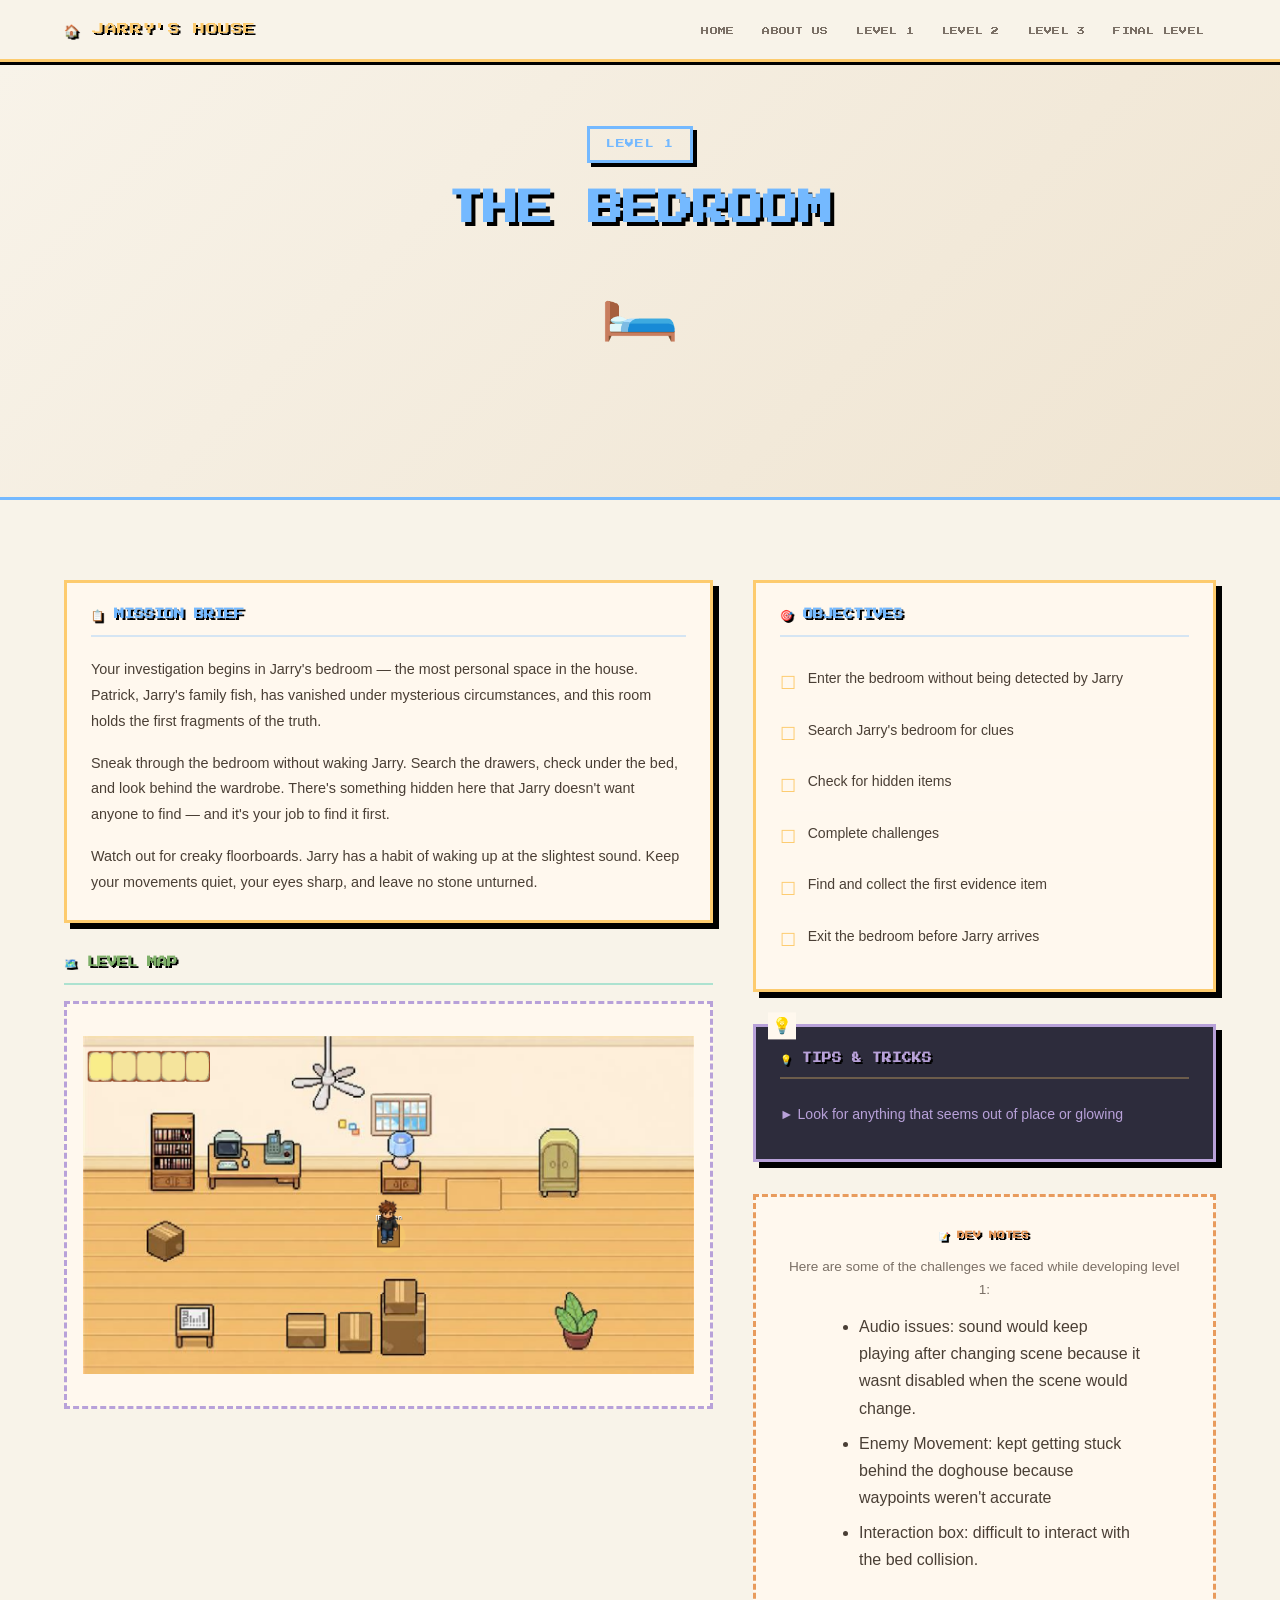
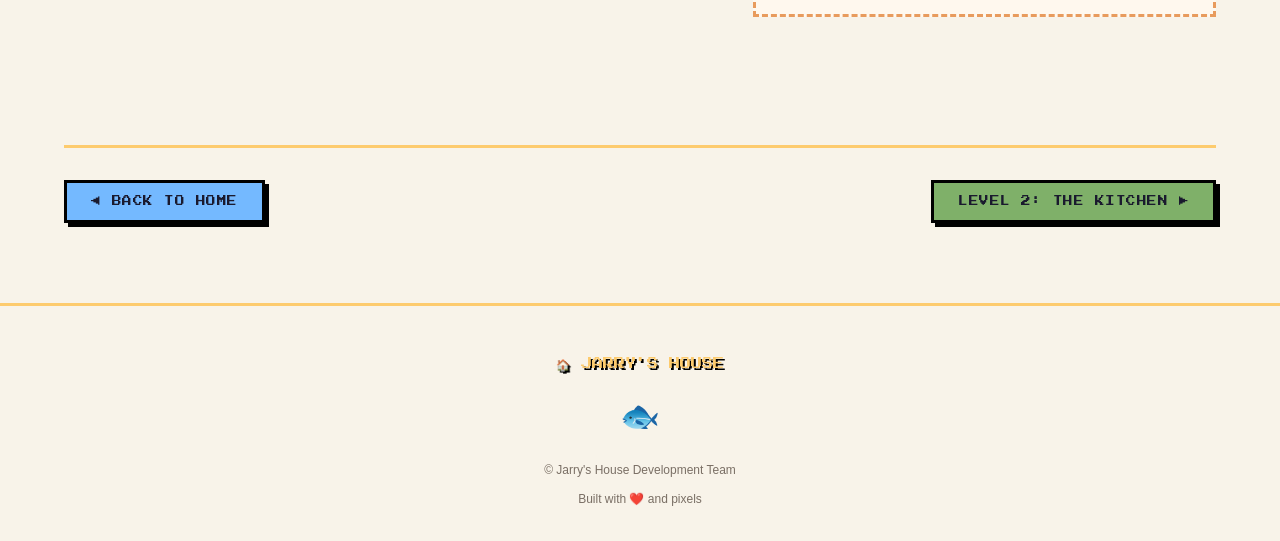
<file: website/html/level1.html>
<!DOCTYPE html>
<html lang="en">
<head>
  <meta charset="UTF-8" />
  <meta name="viewport" content="width=device-width, initial-scale=1.0" />
  <title>Level 1: The Bedroom — Jarry's House</title>
  <link rel="stylesheet" href="../css/style.css" />
  <link href="https://fonts.googleapis.com/css2?family=Press+Start+2P&display=swap" rel="stylesheet" />
  <style>
    /* Level 1 specific — blue theme */
    .level-header { border-bottom-color: var(--accent-blue); }
    .level-badge  { color: var(--accent-blue); border-color: var(--accent-blue); }
    .level-title  { color: var(--accent-blue); }
  </style>
</head>
<body>

  <!-- NAVIGATION -->
  <nav class="navbar" aria-label="Main navigation">
    <div class="navbar__inner">
      <a href="./index.html" class="navbar__logo" aria-label="Jarry's House Home">🏠 JARRY'S HOUSE</a>
      <button class="navbar__hamburger" aria-label="Toggle navigation menu" aria-expanded="false" aria-controls="nav-links">
        <span></span><span></span><span></span>
      </button>
      <ul class="navbar__links" id="nav-links" role="list">
        <li><a href="./index.html">HOME</a></li>
        <li><a href="./about.html">ABOUT US</a></li>
        <li><a href="./level1.html">LEVEL 1</a></li>
        <li><a href="./level 2.html">LEVEL 2</a></li>
        <li><a href="./level 3.html">LEVEL 3</a></li>
        <li><a href="./final_level.html">FINAL LEVEL</a></li>
      </ul>
    </div>
  </nav>

  <main>

    <!-- LEVEL HEADER -->
    <header class="level-header pixel-bg" data-stars="25" aria-labelledby="level1-title">
      <div class="container text-center">
        <span class="level-badge" aria-label="Level 1">LEVEL 1</span>
        <h1 class="level-title" id="level1-title">THE BEDROOM</h1>
        <span class="level-icon" aria-hidden="true">🛏️</span>
      </div>
    </header>

    <!-- MAIN LEVEL CONTENT -->
    <section class="dark-section" style="padding-bottom: 4rem;">
      <div class="container">
        <div class="level-main reveal">

          <!-- LEFT: Mission Brief -->
          <div>
            <div class="mission-brief-panel" aria-labelledby="brief1-heading">
              <h2 class="panel-heading panel-heading--blue" id="brief1-heading">📋 MISSION BRIEF</h2>
              <p>
                Your investigation begins in Jarry's bedroom — the most personal space in the house. Patrick,
                Jarry's family fish, has vanished under mysterious circumstances, and this room holds the
                first fragments of the truth.
              </p>
              <p>
                Sneak through the bedroom without waking Jarry. Search the drawers, check under the bed, and
                look behind the wardrobe. There's something hidden here that Jarry doesn't want anyone to find —
                and it's your job to find it first.
              </p>
              <p>
                Watch out for creaky floorboards. Jarry has a habit of waking up at the slightest sound.
                Keep your movements quiet, your eyes sharp, and leave no stone unturned.
              </p>
            </div>

            <!-- MAP PLACEHOLDER -->
            <div class="mt-2" aria-labelledby="map2-heading">
              <h2 class="panel-heading panel-heading--green" id="map2-heading" style="font-family:'Press Start 2P',monospace;font-size:0.65rem;color:var(--accent-green);margin-bottom:1rem;">🗺️ LEVEL MAP</h2>
              <div class="placeholder-box placeholder-box--map" aria-label="Level 1 map placeholder">
                <p class="placeholder-box__label">
                  <img src="/website/images/level1SS.png">
                </p>
              </div>
            </div>
          </div>

          <!-- RIGHT: Objectives + Tips + Dev Notes -->
          <div>

            <!-- Objectives -->
            <div class="mission-brief-panel mb-2" aria-labelledby="obj1-heading">
              <h2 class="panel-heading panel-heading--blue" id="obj1-heading">🎯 OBJECTIVES</h2>
              <ul class="objective-list" aria-label="Level 1 objectives">
                <li>Enter the bedroom without being detected by Jarry</li>
                <li>Search Jarry's bedroom for clues</li>
                <li>Check for hidden items</li>
                <li>Complete challenges</li>
                <li>Find and collect the first evidence item</li>
                <li>Exit the bedroom before Jarry arrives</li>
                <!-- PLACEHOLDER: Add more objectives specific to your game design -->
              </ul>
            </div>

            <!-- Tips Dialogue Box -->
            <div class="tip-box mb-2" aria-labelledby="tips1-heading">
              <h2 class="panel-heading" id="tips1-heading" style="font-family:'Press Start 2P',monospace;font-size:0.6rem;color:var(--accent-purple);margin-bottom:1rem;">💡 TIPS &amp; TRICKS</h2>
              <ul aria-label="Level 1 tips">
                <li>Look for anything that seems out of place or glowing</li>
              </ul>
            </div>

            <!-- Dev Notes -->
            <div class="dev-notes" aria-labelledby="dev-final-heading">
              <h2 class="dev-notes__label" id="dev-final-heading">📝 DEV NOTES</h2>
              <p>Here are some of the challenges we faced while developing level 1:</p>
              <ul>
                <li>Audio issues: sound would keep playing after changing scene because it wasnt disabled when the scene would change.</li>
                <li>Enemy Movement: kept getting stuck behind the doghouse because waypoints weren't accurate</li>
                <li>Interaction box: difficult to interact with the bed collision.</li>
              </ul>
            </div>

          </div>
        </div>
      </div>
    </section>

    <!-- LEVEL NAVIGATION -->
    <section class="dark-section" style="padding: 3rem 0;">
      <div class="container">
        <nav class="level-nav" aria-label="Level navigation">
          <a href="./index.html" class="btn-pixel btn-pixel--blue" aria-label="Back to home">◀ BACK TO HOME</a>
          <a href="./level 2.html" class="btn-pixel btn-pixel--green" aria-label="Go to Level 2: The Kitchen">LEVEL 2: THE KITCHEN ▶</a>
        </nav>
      </div>
    </section>

  </main>

  <!-- FOOTER -->
  <footer class="footer" aria-label="Site footer">
    <div class="footer__content">
      <div class="footer__logo">🏠 JARRY'S HOUSE</div>

      <span class="footer__fish" aria-label="Patrick the fish" title="🐟 In memory of Patrick">🐟</span>

      <p class="footer__copy">
        © <span></span> Jarry's House Development Team
      </p>
      <p class="footer__built">Built with ❤️ and pixels</p>
    </div>
  </footer>

  <script src="../js/script.js"></script>
</body>
</html>
</file>
<file: website/css/style.css>
/* ============================================
   JARRY'S HOUSE — Shared Stylesheet
   Pixel-art retro game aesthetic
   ============================================ */

@import url('https://fonts.googleapis.com/css2?family=Press+Start+2P&display=swap');

/* ============================================
   CSS CUSTOM PROPERTIES
   ============================================ */
:root {
  --bg: #f8f3e9; 
  --bg-card: #fff8ee;
  --bg-panel: #efe4d1;

  --accent-gold: #fdcb6e;
  --accent-blue: #74b9ff;
  --accent-green: #7fb069;
  --accent-orange: #e89b5d;
  --accent-pink: #e8a8b8;
  --accent-purple: #b8a1d9;
  --accent-red: #c96a5b;

  --text: #4a3f35;
  --text-muted: #7a6f65;

  --pixel-border: 3px solid #d9a441;
  --pixel-shadow: 4px 4px 0px #8b6b4a;

  --transition-fast: 0.1s ease;
  --transition-med: 0.2s ease;
}

/* ============================================
   RESET & BASE
   ============================================ */

*, *::before, *::after {
  box-sizing: border-box;
  margin: 0;
  padding: 0;
}

html {
  scroll-behavior: smooth;
  font-size: 16px;
}

body {
  background-color: var(--bg);
  color: var(--text);
  font-family:'Inter', sans-serif;
  line-height: 1.7;
  overflow-x: hidden; /* prevents accidental sideways scrolling if animated elements move off the screen*/
  opacity: 0; /* page starts invisible. then animation runs. */
  animation: pageFadeIn 0.6s ease forwards; /* page starts invisible. then animation runs. */
}

@keyframes pageFadeIn {
  to { opacity: 1; } /*opacity goes from 0 to 1 in the span of 0.6 seconds. */
}

a {
  color: var(--accent-gold);
  text-decoration: none;
}

a:hover {
  text-decoration: underline;
}

img {
  max-width: 100%; /* prevents images from overflowing their containers */
  display: block; /* prevents extra space below images due to baseline alignment */
}

ul {
  list-style: none;
}

.container { /* to center content */
  max-width: 1200px; /* content never grows wider than 1200px. */
  margin: 0 auto; /* centers the container horizontally */
  padding: 0 1.5rem; /* Prevents content from touching screen edges. */
}

section {
  padding: 5rem 0;
}

/* ============================================
   TYPOGRAPHY
   ============================================ */
.pixel-font {
  font-family: 'Press Start 2P', monospace;
}

.section-title { /* used for major headings */
  font-family: 'Press Start 2P', monospace;
  font-size: clamp(1rem, 2.5vw, 1.5rem); /* font size scales with viewport width, but stays between 1rem and 1.5rem */
  color: var(--accent-gold);
  text-align: center; 
  margin-bottom: 2.5rem;
  text-shadow: 3px 3px 0 #000; /* box shadow */
  line-height: 1.6;
}

.section-subtitle {
  text-align: center;
  color: var(--text-muted);
  margin-top: -1.5rem; /* pulls subtitle closer to title */
  margin-bottom: 2.5rem;
  font-size: 0.95rem;
}

/* ============================================
   BUTTONS
   ============================================ */
.btn-pixel {
  display: inline-block;
  background: var(--accent-gold);
  color: #1a1a2e;
  font-family: 'Press Start 2P', monospace;
  font-size: 0.6rem;
  padding: 12px 24px;
  border: 3px solid #000;
  box-shadow: 4px 4px 0 #000;
  cursor: pointer;
  transition: transform var(--transition-fast), box-shadow var(--transition-fast);
  text-decoration: none;
  letter-spacing: 0.05em;
  line-height: 1.4;
  position: relative; /* for pseudo-elements if needed */
}

.btn-pixel:hover {
  transform: translateY(2px); /* moves button down slightly on hover */
  box-shadow: 2px 2px 0 #000;
  text-decoration: none;
}

.btn-pixel:active {
  transform: translateY(4px); /* moves button down further when clicked */
  box-shadow: 0 0 0 #000;
}

.btn-pixel--blue {
  background: var(--accent-blue);
  color: #1a1a2e;
}

.btn-pixel--green {
  background: var(--accent-green);
  color: #1a1a2e;
}

.btn-pixel--purple {
  background: var(--accent-purple);
  color: #1a1a2e;
}

.btn-pixel--orange {
  background: var(--accent-orange);
  color: #fff;
}

.btn-pixel--red {
  background: var(--accent-red);
  color: #fff;
}

.btn-pixel--pink {
  background: var(--accent-pink);
  color: #1a1a2e;
}

/* ============================================
   PIXEL CARDS
   ============================================ */
.pixel-card {
  background: var(--bg-card);
  border: 3px solid var(--accent-gold);
  box-shadow: 6px 6px 0 #000;
  padding: 1.5rem;
  transition: transform var(--transition-med), box-shadow var(--transition-med);
}

.pixel-card:hover {
  transform: translate(-4px, -4px);
  box-shadow: 10px 10px 0 #000;
}

.pixel-card--blue {
  border-color: var(--accent-blue);
}
.pixel-card--blue:hover {
  box-shadow: 10px 10px 0 var(--accent-blue);
}

.pixel-card--green {
  border-color: var(--accent-green);
}
.pixel-card--green:hover {
  box-shadow: 10px 10px 0 var(--accent-green);
}

.pixel-card--orange {
  border-color: var(--accent-orange);
}
.pixel-card--orange:hover {
  box-shadow: 10px 10px 0 var(--accent-orange);
}

.pixel-card--red {
  border-color: var(--accent-red);
}
.pixel-card--red:hover {
  box-shadow: 10px 10px 0 var(--accent-red);
}

.pixel-card--purple {
  border-color: var(--accent-purple);
}
.pixel-card--purple:hover {
  box-shadow: 10px 10px 0 var(--accent-purple);
}

/* ============================================
   NAVBAR
   ============================================ */
.navbar {
  position: sticky;
  top: 0; /* sticks to the top of the viewport */
  z-index: 1000; /* ensures navbar stays on top of other content */
  background: var(--bg);
  border-bottom: 3px solid var(--accent-gold);
  box-shadow: 0 3px 0 #000;
}

.navbar__inner {
  display: flex; 
  align-items: center;
  justify-content: space-between;
  padding: 1rem 1.5rem;
  max-width: 1200px;
  margin: 0 auto;
}

.navbar__logo {
  font-family: 'Press Start 2P', monospace;
  font-size: 0.75rem;
  color: var(--accent-gold);
  text-shadow: 2px 2px 0 #000;
  text-decoration: none;
  letter-spacing: 0.05em;
}

.navbar__logo:hover {
  color: #fff;
  text-decoration: none;
}

.navbar__links {
  display: flex;
  align-items: center;
  gap: 0.25rem;
}

.navbar__links a {
  font-family: 'Press Start 2P', monospace;
  font-size: 0.5rem;
  color: var(--text-muted);
  padding: 6px 10px;
  border: 2px solid transparent;
  transition: color 0.15s, border-color 0.15s, transform 0.1s;
  text-decoration: none;
  letter-spacing: 0.03em;
}

.navbar__links a:hover,
.navbar__links a.active {
  color: var(--accent-gold);
  border-color: var(--accent-gold);
  transform: translateY(-2px);
  text-decoration: none;
}

/* Hamburger */
.navbar__hamburger {
  display: none;
  flex-direction: column;
  gap: 5px;
  cursor: pointer;
  background: none;
  border: none;
  padding: 4px;
}

.navbar__hamburger span {
  display: block;
  width: 26px;
  height: 3px;
  background: var(--accent-gold);
  border-radius: 0;
  transition: transform 0.2s, opacity 0.2s;
}

/* this isnt necessary at all */
.navbar__hamburger.open span:nth-child(1) {
  transform: translateY(8px) rotate(45deg); /* turns the = hamburger ui into \ */
}
.navbar__hamburger.open span:nth-child(2) {
  opacity: 0;
}
.navbar__hamburger.open span:nth-child(3) {
  transform: translateY(-8px) rotate(-45deg);
}
/* */

/* Mobile nav */
@media (max-width: 768px) { 
  .navbar__hamburger {
    display: flex;
  }

  .navbar__links {
    display: none;
    flex-direction: column;
    position: absolute;
    top: 100%; 
    left: 0;
    right: 0;
    background: var(--bg);
    border-bottom: 3px solid var(--accent-gold);
    padding: 1rem;
    gap: 0.5rem;
    align-items: flex-start;
  }

  .navbar__links.open {
    display: flex; /* shows the links when hamburger is clicked */
  }

  .navbar__links a {
    font-size: 0.55rem;
    padding: 8px 12px;
    width: 100%;
  }
}

/* ============================================
   DOWNLOAD GAME BUTTON
   ============================================ */
.play-button {
    font-family:'Press Start 2P', monospace;
    font-size:1rem;
    padding:20px;
    background: #fdcb6e;
    border:4px solid black;
    cursor:pointer;
    display:block;
    margin:0 auto;
}

/* ============================================
   FOOTER
   ============================================ */
.footer {
  background: var(--bg);
  border-top: 3px solid var(--accent-gold);
  padding: 3rem 1.5rem 2rem;
  text-align: center;
}

.footer__content {
  max-width: 1200px;
  margin: 0 auto;
}

.footer__logo {
  font-family: 'Press Start 2P', monospace;
  font-size: 0.7rem;
  color: var(--accent-gold);
  text-shadow: 2px 2px 0 #000;
  margin-bottom: 1rem;
}

.footer__links {
  display: flex;
  justify-content: center;
  gap: 1.5rem;
  flex-wrap: wrap;
  margin-bottom: 1rem;
}

.footer__links a {
  color: var(--text-muted);
  font-size: 0.85rem;
  transition: color 0.15s;
}

.footer__links a:hover {
  color: var(--accent-gold);
}

.footer__copy {
  font-size: 0.75rem;
  color: var(--text-muted);
  margin-top: 1rem;
  line-height: 1.8;
}

.footer__built {
  font-size: 0.75rem;
  color: var(--text-muted);
  margin-top: 0.5rem;
}

.footer__fish {
  font-size: 2rem;
  display: block;
  margin: 1rem auto;
  animation: fishSwim 3s ease-in-out infinite; /* makes the fish move left and right */
}

@keyframes fishSwim {
  0%, 100% { transform: translateX(0); } /* fish starts at original position */
  50% { transform: translateX(15px); } /* fish moves 15px to the right at the midpoint of the animation */
}

/* ============================================
   ANIMATED PIXEL BACKGROUND
   ============================================ */
.pixel-bg {
  position: relative; 
  overflow: hidden;
}

/* ============================================
   HERO SECTION
   ============================================ */
.hero {
  min-height: 100vh; /* Make the hero at least as tall as the screen. (view-height) */
  display: flex;
  align-items: center;
  justify-content: center;
  position: relative; /* normal position in the document flow, enabling adjustments without affecting the layout of surrounding elements. */
  background-image: url("/website/images/websiteBackground.png");
  background-size: cover;
  background-position: center;
  background-repeat: no-repeat;
  overflow: hidden;
  text-align: center;
  padding: 6rem 1.5rem 4rem;
}

.hero__about__us {
  min-height: 100vh; /* Make the hero at least as tall as the screen. (view-height) */
  display: flex;
  align-items: center;
  justify-content: center;
  position: relative; /* normal position in the document flow, enabling adjustments without affecting the layout of surrounding elements. */
  background-image: url("/website/images/about_team.jpeg");
  background-position: center;
  overflow: hidden;
  text-align: center;
  padding: 6rem 1.5rem 4rem;  
}

.hero__content {
  position: relative; /* normal position in the document flow, enabling adjustments without affecting the layout of surrounding elements. */
  z-index: 2;
  /*
  Controls stacking order.
  Higher number means closer to the viewer.
  z-index: 2;
  means:

  Background     z=0
  Decorations    z=1
  Text           z=2

  Text stays above decorations.
  */
  max-width: 800px;
}

.hero__title {
  font-family: 'Press Start 2P', monospace;
  color: var(--accent-gold);
  text-shadow: 4px 4px 0 #000, 0 0 30px rgba(253, 203, 110, 0.4);
  line-height: 1.6;
  margin-bottom: 1.5rem;
  animation: heroGlow 2s ease-in-out infinite alternate;
}

@keyframes heroGlow {
  from { text-shadow: 4px 4px 0 #000, 0 0 20px rgba(253, 203, 110, 0.3); }
  to   { text-shadow: 4px 4px 0 #000, 0 0 40px rgba(253, 203, 110, 0.7); }
}

.hero__tagline {
  font-style: italic;
  color: var(--text-muted);
  font-size: 1.05rem;
  margin-bottom: 2rem;
  line-height: 1.6;
}

.hero__genres {
  display: flex;
  gap: 0.75rem;
  justify-content: center;
  flex-wrap: wrap;
  margin-bottom: 2.5rem;
}

.genre-badge {
  font-family: 'Press Start 2P', monospace;
  font-size: 0.45rem;
  padding: 8px 14px;
  border: 2px solid;
  letter-spacing: 0.05em;
}

.genre-badge--stealth {
  color: var(--accent-blue);
  border-color: var(--accent-blue);
  background: rgba(116, 185, 255, 0.1);
}
.genre-badge--mystery {
  color: var(--accent-purple);
  border-color: var(--accent-purple);
  background: rgba(162, 155, 254, 0.1);
}
.genre-badge--investigation {
  color: var(--accent-pink);
  border-color: var(--accent-pink);
  background: rgba(253, 121, 168, 0.1);
}

.hero__ctas {
  display: flex;
  gap: 1rem;
  justify-content: center;
  flex-wrap: wrap;
  margin-bottom: 3rem;
}

/* Animated characters in hero */
.hero__fish {
  position: absolute; /* you can place it wherever you want */
  bottom: 80px; 
  left: 50%; /* moves the fish halfway across the container */
  transform: translateX(-50%); /* moves it left by half its own width. */
  font-size: 2.5rem;
  animation: fishBob 2s ease-in-out infinite;
  z-index: 2; /* controls the layering */
  pointer-events: none;
}

@keyframes fishBob { /* Keyframes define how the animation changes over time. */
  0%, 100% { transform: translateX(-50%) translateY(0); } /* the 0, 100 % At the start and end theres no vertical movement. */
  50% { transform: translateX(-50%) translateY(-12px); } /* Halfway through , Fish moves up 12 pixels. */
}

.hero__dog {
  position: absolute;
  bottom: 60px;
  right: 8%;
  font-size: 3rem;
  animation: dogWag 1.5s ease-in-out infinite;
  z-index: 2;
  pointer-events: none;
}

@keyframes dogWag { /* Keyframes define how the animation changes over time. */
  0%, 100% { transform: rotate(-5deg); } /* the 0, 100 % At the start and end theres no rotating movement. */
  50% { transform: rotate(5deg); } /* Halfway through , Dog rotates 5 degrees. */
}

/* Pixel house deco */
.hero__house-deco {
  position: absolute;
  bottom: 0;
  left: 5%;
  font-size: 4rem;
  opacity: 0.15;
  pointer-events: none;
}

/* ============================================
   GAME OVERVIEW / MISSION BRIEFING
   ============================================ */
.overview {
  background: var(--bg-panel);
  border-top: 3px solid var(--accent-gold);
  border-bottom: 3px solid var(--accent-gold);
}

.overview__grid {
  display: flex;
  flex-direction: column;
  align-items: center;
  justify-content: center;
  gap: 3rem;
}

.overview__text p {
  color: var(--text);
  margin-bottom: 1rem;
  font-size: 0.95rem;
  line-height: 1.8;
}

.overview__text p:last-child {
  margin-bottom: 0;
}

/* Cartridge stats panel */
.stat-panel {
  background: var(--bg);
  border: 3px solid var(--accent-green);
  box-shadow: 6px 6px 0 #000;
  padding: 1.5rem;
}

.stat-panel__title {
  font-family: 'Press Start 2P', monospace;
  font-size: 0.55rem;
  color: var(--accent-green);
  margin-bottom: 1.25rem;
  text-shadow: 2px 2px 0 #000;
  letter-spacing: 0.05em;
}

.stat-row {
  display: flex;
  justify-content: space-between;
  align-items: center;
  padding: 0.6rem 0;
  border-bottom: 1px solid rgba(255, 255, 255, 0.05);
  font-size: 0.8rem;
}

.stat-row:last-child {
  border-bottom: none;
}

.stat-row__label {
  font-family: 'Press Start 2P', monospace;
  font-size: 0.45rem;
  color: var(--text-muted);
  text-transform: uppercase;
}

.stat-row__value {
  color: var(--accent-gold);
  font-weight: 600;
}

.status-badge {
  background: var(--accent-orange);
  color: #fff;
  font-family: 'Press Start 2P', monospace;
  font-size: 0.4rem;
  padding: 4px 8px;
  border: 2px solid #000;
}

@media (max-width: 768px) {
  .overview__grid {
    grid-template-columns: 1fr;
    gap: 2rem;
  }
}

/* ============================================
   MISSION CARDS (Level Select)
   ============================================ */
.mission-section {
  background: var(--bg);
}

.mission-grid {
  display: grid;
  grid-template-columns: repeat(4, 1fr);
  gap: 1.5rem;
}

.mission-card {
  background: var(--bg-card);
  border: 3px solid var(--accent-gold);
  box-shadow: 6px 6px 0 #000;
  padding: 1.5rem 1rem;
  text-align: center;
  transition: transform 0.2s, box-shadow 0.2s;
  position: relative;
  overflow: hidden;
}

.mission-card:hover {
  transform: translate(-4px, -4px) scale(1.02);
  box-shadow: 10px 10px 0 #000;
}

.mission-card__number {
  font-family: 'Press Start 2P', monospace;
  font-size: 0.5rem;
  position: absolute;
  top: 8px;
  right: 10px;
  color: var(--text-muted);
}

.mission-card__icon {
  font-size: 3rem;
  display: block;
  margin-bottom: 0.75rem;
}

.mission-card__level {
  font-family: 'Press Start 2P', monospace;
  font-size: 0.45rem;
  color: var(--text-muted);
  margin-bottom: 0.5rem;
  letter-spacing: 0.08em;
}

.mission-card__title {
  font-family: 'Press Start 2P', monospace;
  font-size: 0.6rem;
  color: var(--accent-gold);
  margin-bottom: 0.75rem;
  line-height: 1.5;
  text-shadow: 2px 2px 0 #000;
}

.mission-card__desc {
  font-size: 0.8rem;
  color: var(--text-muted);
  margin-bottom: 1.25rem;
  line-height: 1.6;
}

@media (max-width: 1024px) {
  .mission-grid {
    grid-template-columns: repeat(2, 1fr);
  }
}

@media (max-width: 768px) {
  .mission-grid {
    grid-template-columns: 1fr;
  }
}

/* ============================================
   COMING SOON / PLACEHOLDER BOXES
   ============================================ */
.coming-soon {
  background: var(--bg-panel);
  border-top: 3px solid var(--accent-blue);
  border-bottom: 3px solid var(--accent-blue);
}

.coming-soon-grid {
  display: grid;
  grid-template-columns: repeat(3, 1fr);
  gap: 1.5rem;
}

.placeholder-box {
  border: 3px dashed var(--accent-blue);
  background: var(--bg-card);
  display: flex;
  flex-direction: column;
  align-items: center;
  justify-content: center;
  min-height: 200px;
  padding: 2rem 1rem;
  text-align: center;
  transition: border-color 0.2s;
  gap: 0.75rem;
}

.placeholder-box:hover {
  border-color: var(--accent-gold);
}

.placeholder-box__icon {
  font-size: 2.5rem;
}

.placeholder-box__label {
  font-family: 'Press Start 2P', monospace;
  font-size: 0.5rem;
  color: var(--text-muted);
  line-height: 1.6;
  text-align: center;
}

.placeholder-box--embed {
  min-height: 450px;
  border-color: var(--accent-green);
}

.placeholder-box--map {
  min-height: 350px;
  border-color: var(--accent-purple);
}

.placeholder-box--large {
  min-height: 400px;
}

@media (max-width: 768px) {
  .coming-soon-grid {
    grid-template-columns: 1fr;
  }
}

/* ============================================
   LEVEL PAGE SPECIFIC STYLES
   ============================================ */

/* Level header */
.level-header {
  background: linear-gradient(135deg, var(--bg) 0%, var(--bg-panel) 100%);
  border-bottom: 3px solid;
  padding: 4rem 1.5rem 3rem;
  text-align: center;
  position: relative;
  overflow: hidden;
}

.level-badge {
  display: inline-block;
  font-family: 'Press Start 2P', monospace;
  font-size: 0.55rem;
  padding: 8px 16px;
  border: 3px solid;
  box-shadow: 4px 4px 0 #000;
  margin-bottom: 1.25rem;
  letter-spacing: 0.08em;
}

.level-title {
  font-family: 'Press Start 2P', monospace;
  font-size: clamp(1.2rem, 4vw, 2.2rem);
  text-shadow: 4px 4px 0 #000;
  line-height: 1.5;
  margin-bottom: 0.75rem;
}

.level-icon {
  font-size: 4rem;
  display: block;
  margin: 1rem auto 0;
  animation: levelIconFloat 2s ease-in-out infinite;
}

@keyframes levelIconFloat {
  0%, 100% { transform: translateY(0); }
  50% { transform: translateY(-10px); }
}

/* Two-column level layout */
.level-main {
  display: grid;
  grid-template-columns: 1.4fr 1fr;
  gap: 2.5rem;
  align-items: start;
}

/* Mission brief panel */
.mission-brief-panel {
  background: var(--bg-card);
  border: 3px solid var(--accent-gold);
  box-shadow: 6px 6px 0 #000;
  padding: 1.5rem;
}

.panel-heading {
  font-family: 'Press Start 2P', monospace;
  font-size: 0.65rem;
  color: var(--accent-gold);
  margin-bottom: 1.25rem;
  text-shadow: 2px 2px 0 #000;
  padding-bottom: 0.75rem;
  border-bottom: 2px solid rgba(253, 203, 110, 0.3);
  line-height: 1.5;
}

.panel-heading--blue { color: var(--accent-blue); border-bottom-color: rgba(116, 185, 255, 0.3); }
.panel-heading--green { color: var(--accent-green); border-bottom-color: rgba(0, 184, 148, 0.3); }
.panel-heading--orange { color: var(--accent-orange); border-bottom-color: rgba(225, 112, 85, 0.3); }
.panel-heading--red { color: var(--accent-red); border-bottom-color: rgba(214, 48, 49, 0.3); }
.panel-heading--purple { color: var(--accent-purple); border-bottom-color: rgba(162, 155, 254, 0.3); }
.panel-heading--pink { color: var(--accent-pink); border-bottom-color: rgba(253, 121, 168, 0.3); }

.mission-brief-panel p {
  font-size: 0.9rem;
  line-height: 1.8;
  color: var(--text);
  margin-bottom: 1rem;
}

.mission-brief-panel p:last-child {
  margin-bottom: 0;
}

@media (max-width: 768px) {
  .level-main {
    grid-template-columns: 1fr;
  }
}

/* ============================================
   OBJECTIVES LIST
   ============================================ */
.objective-list {
  list-style: none;
  padding: 0;
  margin: 0;
}

.objective-list li {
  display: flex;
  align-items: flex-start;
  gap: 0.75rem;
  padding: 0.65rem 0;
  border-bottom: 1px solid rgba(255, 255, 255, 0.05);
  color: var(--text);
  font-size: 0.88rem;
  line-height: 1.6;
}

.objective-list li:last-child {
  border-bottom: none;
}

.objective-list li::before {
  content: "☐";
  color: var(--accent-gold);
  font-size: 1.1rem;
  flex-shrink: 0;
  margin-top: 0.1rem;
}

/* ============================================
   TIP BOX (dialogue box style)
   ============================================ */
.tip-box {
  background: rgba(10, 10, 30, 0.85);
  border: 3px solid var(--accent-purple);
  box-shadow: 6px 6px 0 #000;
  padding: 1.5rem;
  position: relative;
}

.tip-box::before {
  content: "💡";
  position: absolute;
  top: -1px;
  left: 12px;
  transform: translateY(-50%);
  background: var(--bg-card);
  padding: 0 4px;
  font-size: 1rem;
}

.tip-box ul {
  list-style: none;
  padding: 0;
}

.tip-box ul li {
  padding: 0.5rem 0;
  color: #b8a1d9;
  font-size: 0.88rem;
  line-height: 1.7;
  border-bottom: 1px dotted rgba(162, 155, 254, 0.2);
}

.tip-box ul li:last-child {
  border-bottom: none;
}

.tip-box ul li::before {
  content: "► ";
  color: var(--accent-purple);
  font-weight: bold;
}

/* ============================================
   DEV NOTES PLACEHOLDER
   ============================================ */
.dev-notes {
  background: var(--bg-card);
  border: 3px dashed var(--accent-orange);
  padding: 2rem;
  text-align: center;
  min-height: 150px;
  display: flex;
  flex-direction: column;
  align-items: center;
  justify-content: center;
  gap: 0.75rem;
}

.dev-notes__label {
  font-family: 'Press Start 2P', monospace;
  font-size: 0.5rem;
  color: var(--accent-orange);
  text-shadow: 2px 2px 0 #000;
}

.dev-notes p {
  color: var(--text-muted);
  font-size: 0.85rem;
}

/* FIX BULLET POINTS */
.dev-notes ul {
  text-align: left;
  list-style-type: disc;
  padding-left: 2rem;
  width: 80%;
}

.dev-notes li {
  margin-bottom: 0.5rem;
}

/* ============================================
   LEVEL NAVIGATION
   ============================================ */
.level-nav {
  display: flex;
  justify-content: space-between;
  align-items: center;
  flex-wrap: wrap;
  gap: 1rem;
  padding: 2rem 0;
  border-top: 3px solid var(--accent-gold);
  margin-top: 1rem;
}

/* ============================================
   ABOUT PAGE - TEAM CARDS
   ============================================ */
.team-grid {
  display: grid;
  grid-template-columns: repeat(2, 1fr);
  gap: 2rem;
}

.team-card {
  background: var(--bg-card);
  border: 3px solid var(--accent-purple);
  box-shadow: 6px 6px 0 #000;
  padding: 0;
  overflow: hidden;
  transition: transform 0.2s, box-shadow 0.2s;
}

.team-card:hover {
  transform: translate(-4px, -4px);
  box-shadow: 10px 10px 0 #000;
}

.team-card__avatar {
  width: 100%;
  height: 180px;
  background: var(--bg-panel);
  border-bottom: 3px solid var(--accent-purple);
  display: flex;
  align-items: center;
  justify-content: center;
  font-size: 4rem;
  position: relative;
  overflow: hidden;
}

/* Pixel grid pattern on avatar */
.team-card__avatar::after {
  content: '';
  position: absolute;
  inset: 0;
  background-image:
    linear-gradient(rgba(255,255,255,0.03) 1px, transparent 1px),
    linear-gradient(90deg, rgba(255,255,255,0.03) 1px, transparent 1px);
  background-size: 8px 8px;
}

.team-card__body {
  padding: 1.5rem;
}

.team-card__name {
  font-family: 'Press Start 2P', monospace;
  font-size: 0.6rem;
  color: var(--text);
  margin-bottom: 0.75rem;
  text-shadow: 2px 2px 0 #8b6b4a;
  line-height: 1.5;
}

.role-badge {
  display: inline-block;
  font-family: 'Press Start 2P', monospace;
  font-size: 0.4rem;
  padding: 5px 10px;
  border-radius: 0;
  border: 2px solid #000;
  margin-bottom: 1rem;
  letter-spacing: 0.05em;
}

.role-badge--programmer { background: var(--accent-blue); color: #1a1a2e; }
.role-badge--designer { background: var(--accent-pink); color: #1a1a2e; }
.role-badge--artist { background: var(--accent-purple); color: #fff; }
.role-badge--level-designer { background: var(--accent-green); color: #1a1a2e; }

/* RPG Stat bars */
.team-stats {
  margin: 1rem 0;
}

.stat-bar-row {
  display: grid;
  grid-template-columns: 80px 1fr 30px;
  align-items: center;
  gap: 0.5rem;
  margin-bottom: 0.5rem;
}

.stat-bar-label {
  font-family: 'Press Start 2P', monospace;
  font-size: 0.4rem;
  color: var(--text-muted);
}

.stat-bar-track {
  height: 10px;
  background: var(--bg);
  border: 2px solid rgba(255, 255, 255, 0.1);
  overflow: hidden;
}

.stat-bar-fill {
  height: 100%;
  background: var(--accent-gold);
  width: 0;
  transition: width 1s ease;
}

.stat-bar-val {
  font-family: 'Press Start 2P', monospace;
  font-size: 0.4rem;
  color: var(--accent-gold);
  text-align: right;
}

.team-card__bio {
  font-size: 0.82rem;
  color: var(--text-muted);
  line-height: 1.7;
  margin-bottom: 1rem;
  font-style: italic;
}

@media (max-width: 768px) {
  .team-grid {
    grid-template-columns: 1fr;
  }
}

/* ============================================
   VINYL / EVIDENCE CARDS (Final Level)
   ============================================ */
.vinyl-grid {
  display: grid;
  grid-template-columns: repeat(3, 1fr);
  gap: 1.5rem;
}

.vinyl-card {
  background: var(--bg-card);
  border: 3px solid var(--accent-green);
  box-shadow: 6px 6px 0 #000;
  padding: 1.5rem;
  text-align: center;
  transition: transform 0.2s, box-shadow 0.2s;
}

.vinyl-card:hover {
  transform: translate(-4px, -4px);
  box-shadow: 10px 10px 0 var(--accent-green);
}

.vinyl-card__icon {
  font-size: 3rem;
  display: block;
  margin-bottom: 0.75rem;
  animation: vinylSpin 4s linear infinite;
}

@keyframes vinylSpin {
  from { transform: rotate(0deg); }
  to { transform: rotate(360deg); }
}

.vinyl-card__title {
  font-family: 'Press Start 2P', monospace;
  font-size: 0.5rem;
  color: var(--accent-gold);
  margin-bottom: 0.5rem;
  text-shadow: 2px 2px 0 #000;
  line-height: 1.5;
}

.vinyl-card__collected {
  font-family: 'Press Start 2P', monospace;
  font-size: 0.45rem;
  color: var(--accent-green);
  letter-spacing: 0.05em;
}

@media (max-width: 768px) {
  .vinyl-grid {
    grid-template-columns: 1fr;
  }
}

/* ============================================
   THE ENDING SECTION (Final Level)
   ============================================ */
.ending-panel {
  background: linear-gradient(135deg, #0a0a1a, #1a0a0a);
  border: 3px solid var(--accent-red);
  box-shadow: 8px 8px 0 #000;
  padding: 3rem 2rem;
  text-align: center;
}

.ending-panel p {
  font-size: 0.95rem;
  color: var(--text-muted);
  line-height: 1.8;
  max-width: 700px;
  margin: 0 auto 1rem;
}

.ending-panel .ending-title {
  font-family: 'Press Start 2P', monospace;
  font-size: clamp(0.8rem, 2vw, 1.1rem);
  color: var(--accent-red);
  text-shadow: 3px 3px 0 #000;
  margin-bottom: 1.5rem;
  line-height: 1.5;
}

/* ============================================
   THE END OVERLAY
   ============================================ */
.the-end-overlay {
  position: fixed;
  inset: 0;
  background: #000;
  z-index: 9999;
  display: flex;
  flex-direction: column;
  align-items: center;
  justify-content: center;
  gap: 2rem;
  opacity: 0;
  pointer-events: none;
  transition: opacity 0.8s ease;
}

.the-end-overlay.active {
  opacity: 1;
  pointer-events: all;
}

.the-end-overlay__blackout {
  font-family: 'Press Start 2P', monospace;
  font-size: 0.6rem;
  color: rgba(255, 255, 255, 0.6);
  letter-spacing: 0.1em;
  opacity: 0;
  animation: none;
}

.the-end-overlay__blackout.show {
  animation: fadeInText 1s ease forwards;
}

.the-end-overlay__title {
  font-family: 'Press Start 2P', monospace;
  font-size: clamp(2rem, 8vw, 4rem);
  color: var(--accent-gold);
  text-shadow: 6px 6px 0 #000;
  opacity: 0;
  animation: none;
}

.the-end-overlay__title.show {
  animation: theEndFlicker 0.5s ease forwards, endGlow 2s ease-in-out 0.5s infinite alternate;
}

@keyframes fadeInText {
  from { opacity: 0; transform: translateY(10px); }
  to { opacity: 1; transform: translateY(0); }
}

@keyframes theEndFlicker {
  0% { opacity: 0; }
  20% { opacity: 1; }
  30% { opacity: 0.3; }
  40% { opacity: 1; }
  50% { opacity: 0.5; }
  60% { opacity: 1; }
  100% { opacity: 1; }
}

@keyframes endGlow {
  from { text-shadow: 6px 6px 0 #000, 0 0 20px rgba(253, 203, 110, 0.4); }
  to   { text-shadow: 6px 6px 0 #000, 0 0 60px rgba(253, 203, 110, 0.9); }
}

.the-end-overlay__replay {
  opacity: 0;
}

.the-end-overlay__replay.show {
  animation: fadeInText 1s ease forwards;
}

/* ============================================
   SCROLL REVEAL ANIMATIONS
   ============================================ */
.reveal {
  opacity: 0;
  transform: translateY(24px);
  transition: opacity 0.5s ease, transform 0.5s ease;
}

.reveal.visible {
  opacity: 1;
  transform: translateY(0);
}

/* Staggered children */
.reveal-children > * {
  opacity: 0;
  transform: translateY(24px);
  transition: opacity 0.5s ease, transform 0.5s ease;
}

.reveal-children.visible > *:nth-child(1) { transition-delay: 0s; opacity: 1; transform: none; }
.reveal-children.visible > *:nth-child(2) { transition-delay: 0.1s; opacity: 1; transform: none; }
.reveal-children.visible > *:nth-child(3) { transition-delay: 0.2s; opacity: 1; transform: none; }
.reveal-children.visible > *:nth-child(4) { transition-delay: 0.3s; opacity: 1; transform: none; }

/* ============================================
   PAGE HERO BANNER (About, etc.)
   ============================================ */
.page-hero {
  background: linear-gradient(135deg, var(--bg) 0%, var(--bg-panel) 100%);
  border-bottom: 3px solid var(--accent-gold);
  padding: 5rem 1.5rem 3rem;
  text-align: center;
  position: relative;
  overflow: hidden;
}

.page-hero__title {
  font-family: 'Press Start 2P', monospace;
  font-size: clamp(1rem, 4vw, 2rem);
  color: var(--accent-gold);
  text-shadow: 4px 4px 0 #000;
  margin-bottom: 1rem;
  line-height: 1.5;
}

.page-hero__subtitle {
  color: var(--text-muted);
  font-size: 1rem;
}

/* ============================================
   ABOUT - GAME INFO SECTION
   ============================================ */
.about-game {
  background: var(--bg-panel);
  border-top: 3px solid var(--accent-blue);
  border-bottom: 3px solid var(--accent-blue);
}

.about-game-grid {
  display: grid;
  grid-template-columns: 1.5fr 1fr;
  gap: 3rem;
  align-items: start;
}

.about-game-grid p {
  color: var(--text);
  margin-bottom: 1rem;
  line-height: 1.8;
  font-size: 0.95rem;
}

@media (max-width: 768px) {
  .about-game-grid {
    grid-template-columns: 1fr;
  }
}

/* ============================================
   UTILITY
   ============================================ */
.text-center { text-align: center; }
.mt-1 { margin-top: 1rem; }
.mt-2 { margin-top: 2rem; }
.mt-3 { margin-top: 3rem; }
.mb-1 { margin-bottom: 1rem; }
.mb-2 { margin-bottom: 2rem; }
.flex-center { display: flex; align-items: center; justify-content: center; }
.gap-1 { gap: 1rem; }

.dark-section {
  background: var(--bg);
}

.panel-section {
  background: var(--bg-panel);
  border-top: 3px solid var(--accent-gold);
  border-bottom: 3px solid var(--accent-gold);
}
</file>
